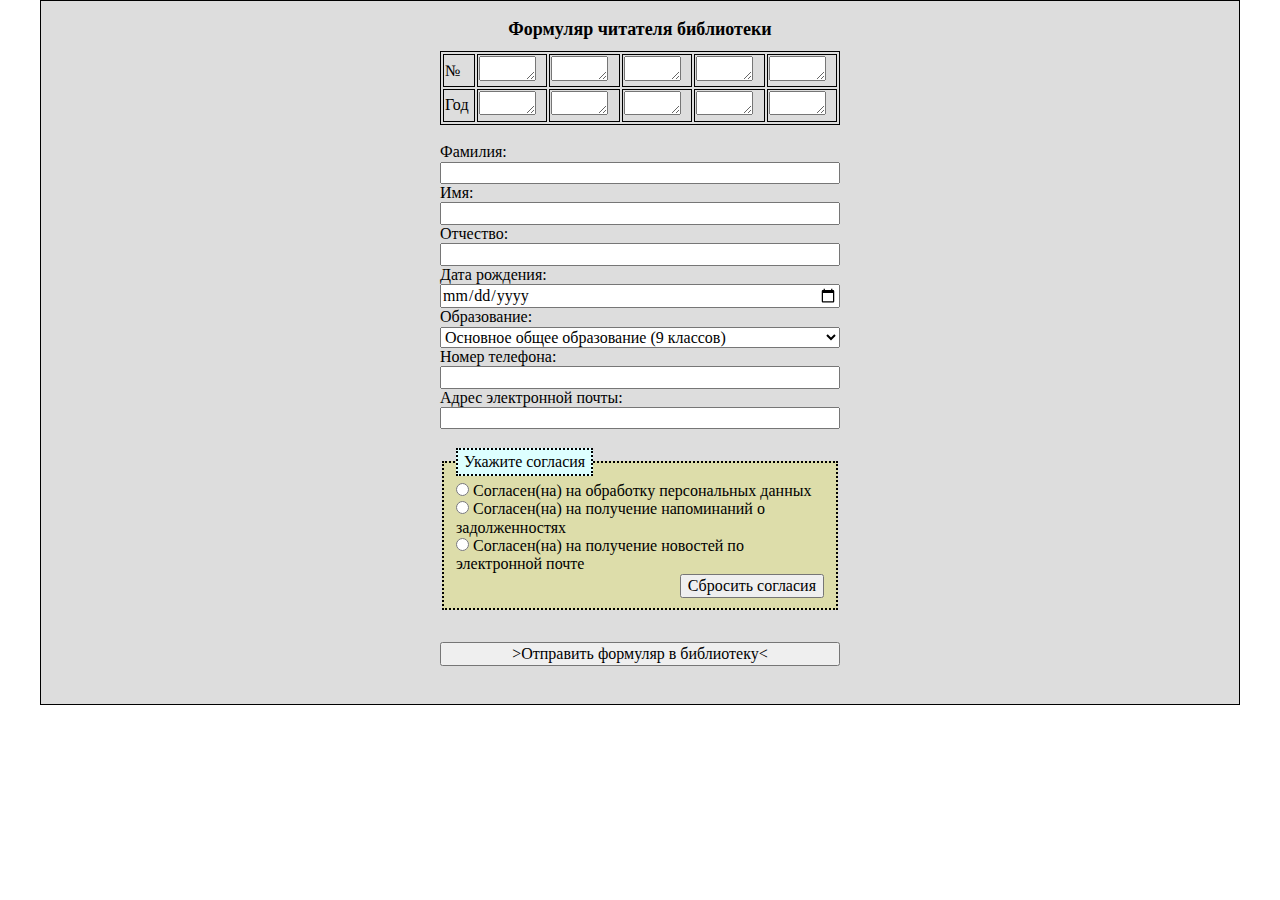
<file: Лабораторная 3/index.html>
<!DOCTYPE html>
<html lang="en">
<head>
    <meta charset="UTF-8">
    <title>Формуляр читателя в библиотеке</title>
    <link rel="stylesheet" href="normalize.css" />
    <link rel="stylesheet" href="styles.css" />
    
</head>
<body>
<div class="container tablet">
    <h1>Формуляр читателя библиотеки</h1>
    <div class="tablet">
        <table>
            <tbody>
                <tr>
                    <td>№</td>
                    <td><textarea id="book_number" name="book_number" rows="1" cols="4"></textarea></td>
                    <td><textarea id="book_number" name="book_number" rows="1" cols="4"></textarea></td>
                    <td><textarea id="book_number" name="book_number" rows="1" cols="4"></textarea></td>
                    <td><textarea id="book_number" name="book_number" rows="1" cols="4"></textarea></td>
                    <td><textarea id="book_number" name="book_number" rows="1" cols="4"></textarea></td>
                </tr>
                <tr>
                    <td>Год</td>
                    <td><textarea id="book_number" name="book_number" rows="1" cols="4"></textarea></td>
                    <td><textarea id="book_number" name="book_number" rows="1" cols="4"></textarea></td>
                    <td><textarea id="book_number" name="book_number" rows="1" cols="4"></textarea></td>
                    <td><textarea id="book_number" name="book_number" rows="1" cols="4"></textarea></td>
                    <td><textarea id="book_number" name="book_number" rows="1" cols="4"></textarea></td>
                </tr>
            </tbody>
        </table>
    </div>
    <br>
        <div class="tablet">
            <form>
                <label for='username'>Фамилия:</label><br>
                <input type='text' id='surname' name='surname' placeholder="Ваша фамилия" class="surname"/><br>
                <label for='name'>Имя:</label><br>
                <input type='text' id='name' name='name' placeholder="Ваше имя" class="name"/><br>
                <label for='patronymic'>Отчество:</label><br>
                <input type='text' id='patronymic' name='patronymic' placeholder="Ваше отчество" class="patronymic"/><br>
            </form>
        </div>
    <div>
        Дата рождения:<br><input type="date" id="birth_date" class="birth_date"> 
    </div>
    <div>
        Образование:<br><select name="select" id="select" class="education">
            <option value="value" selected>Основное общее образование (9 классов)</option>
            <option value="value2">Среднее общее образование (11 классов)</option>
            <option value="value3">Среднее профессиональное образование</option>
            <option value="value3">Высшее профессиональное образование</option>
          </select>
    </div>
    <div>
        <label for='tel'>Номер телефона:</label><br>
                <input type='tel' id='tel' name='tel' placeholder="Ваш номер телефона +7 (___) ___-__-__" class="tel"/><br>
    </div>
    <div>
        <label for='email'>Адрес электронной почты:</label><br>
                <input type='email' id='email' name='email' placeholder="Адрес вашей электронной почты" class="email"/><br>
    </div>
    <br>
        <div><form>
            <fieldset>
                <legend>Укажите согласия</legend>
                    <input type="radio" value="pers_data">
                    Согласен(на) на обработку персональных данных<br>
                    <input type="radio" value="debt">
                    Согласен(на) на получение напоминаний o задолженностях<br>
                    <input type="radio" value="news">
                    Согласен(на) на получение новостей по электронной почте<br>
                    <input type="reset" value="Сбросить согласия" class="reset_button">
            </fieldset></form>
        </div>
    
        <p>
        <div class="desktop tablet">
            <form action='/send' method='POST'>
                <button class="send_button" type="submit" action="/send" name="s_button">>Отправить формуляр в библиотеку<</button>
            </form>
        </div>
        </p>
</div>
</body>
</html>
</file>
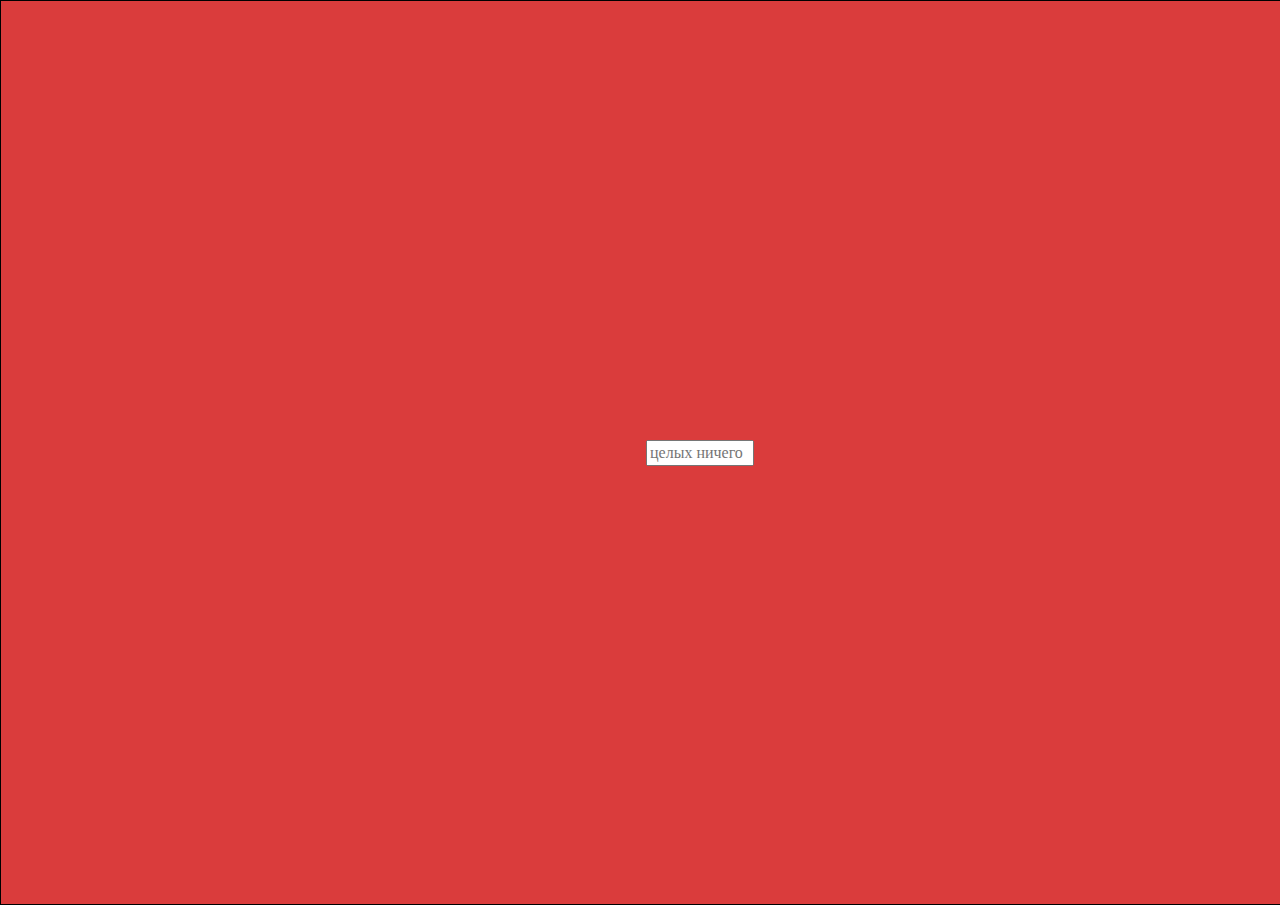
<file: Лабораторная 5/index.html>
<!DOCTYPE html>
<html lang="en">
<head>
    <meta charset="UTF-8">
    <meta name="viewport" content="width=device-width, initial-scale=1.0">
    <link rel="stylesheet" href="normalize.css"/>
    <link rel="stylesheet" href="styles.css"/>
    
    <title>Задания JavaScript</title>
</head>
<body>
    <script src="script.js">

    </script>
    <div class="container">
    
    <form name="task_first">
        <input type='text' id='task1' name='task1' class="task1" placeholder="целых ничего"/>
    </form>
    </div>
</body>
</html>
</file>
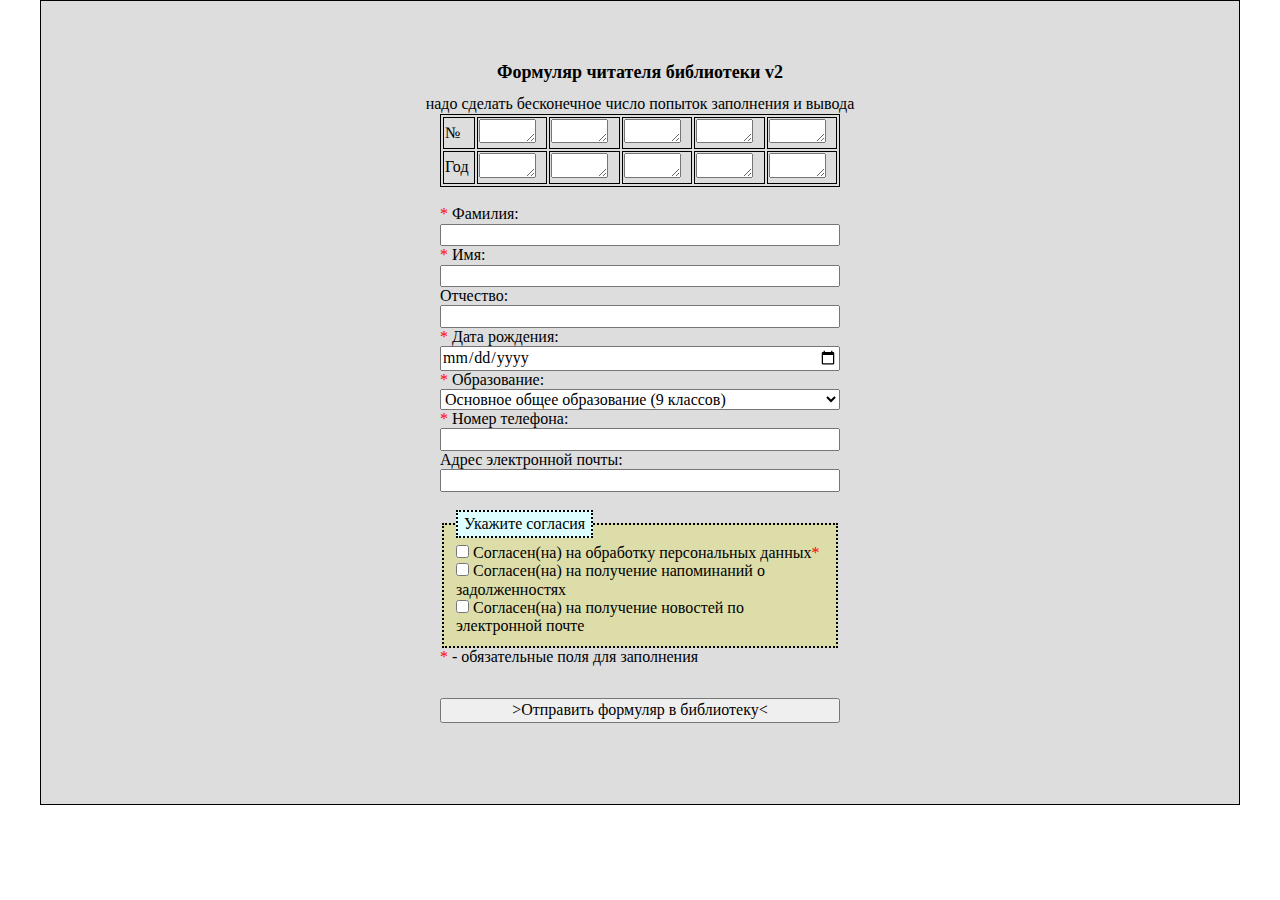
<file: Лабораторная 6/index.html>
<!DOCTYPE html>
<html lang="en">
<head>
    <meta charset="UTF-8">
    <title>Формуляр читателя в библиотеке v2</title>
    <link rel="stylesheet" href="normalize.css" />
    <link rel="stylesheet" href="styles.css" />
    
</head>
<body>
    <script src="script.js"></script><form class="for_form" id="for_form">
<div class="container tablet">
    <h1>Формуляр читателя библиотеки v2</h1>
    надо сделать бесконечное число попыток заполнения и вывода
    <div class="tablet">
        <table>
            <tbody>
                <tr>
                    <td>№</td>
                    <td><textarea id="book_number1" name="book_number1" rows="1" cols="4"></textarea></td>
                    <td><textarea id="book_number2" name="book_number2" rows="1" cols="4"></textarea></td>
                    <td><textarea id="book_number3" name="book_number3" rows="1" cols="4"></textarea></td>
                    <td><textarea id="book_number4" name="book_number4" rows="1" cols="4"></textarea></td>
                    <td><textarea id="book_number5" name="book_number5" rows="1" cols="4"></textarea></td>
                </tr>
                <tr>
                    <td>Год</td>
                    <td><textarea id="lend_year1" name="lend_year1" rows="1" cols="4"></textarea></td>
                    <td><textarea id="lend_year2" name="lend_year2" rows="1" cols="4"></textarea></td>
                    <td><textarea id="lend_year3" name="lend_year3" rows="1" cols="4"></textarea></td>
                    <td><textarea id="lend_year4" name="lend_year4" rows="1" cols="4"></textarea></td>
                    <td><textarea id="lend_year5" name="lend_year5" rows="1" cols="4"></textarea></td>
                </tr>
            </tbody>
        </table>
    </div>
    <br>
        <div>
                <label for='surname'><span class="red_form">*</span> Фамилия:</label><br>
                <input type='text' id='surname' name='surname' placeholder="* Ваша фамилия" class="surname" /><br>
                <label for='name'><span class="red_form">*</span> Имя:</label><br>
                <input type='text' id='name' name='name' placeholder="* Ваше имя" class="name" /><br>
                <label for='patronymic'>Отчество:</label><br>
                <input type='text' id='patronymic' name='patronymic' placeholder="Ваше отчество" class="patronymic"/><br>
        </div>
    <div>
        <span class="red_form">*</span> Дата рождения:<br><input type="date" id="birth_date" class="birth_date" >
    </div>
    <div>
        <span class="red_form">*</span> Образование:<br><select name="select" id="select" class="education">
            <option value="Основное общее образование (9 классов)" selected>Основное общее образование (9 классов)</option>
            <option value="Среднее общее образование (11 классов)">Среднее общее образование (11 классов)</option>
            <option value="Среднее профессиональное образование">Среднее профессиональное образование</option>
            <option value="Высшее профессиональное образование">Высшее профессиональное образование</option>
          </select>
    </div>
    <div>
        <label for='tel'><span class="red_form">*</span> Номер телефона:</label><br>
                <input type='tel' id='tel' name='tel' placeholder="* Ваш номер телефона +7(___)___-__-__" class="tel" required  
                pattern="^(?:\+)?\d(?:[ (]+)?\d{3}(?:[ )]+)?\d{3}(?:[- ]+)?\d{2}(?:[- ]+)?\d{2}$"/><br>
    </div>
    <div>
        <label for='email'>Адрес электронной почты:</label><br>
                <input type='email' id='email' name='email' placeholder="Адрес вашей электронной почты" class="email" pattern="/^[\w]{1}[\w-\.]*@[\w-]+\.[a-z]{2,4}$/i" /><br>
    </div>
    
    <br>
        <div>
            
            <fieldset>
                <legend>Укажите согласия</legend>
                    <input type="checkbox" value="Согласен(на) на обработку персональных данных" id="pers_data" required>
                    Согласен(на) на обработку персональных данных<span class="red_form">*</span><br>
                    <input type="checkbox" value="Согласен(на) на получение напоминаний o задолженностях" id="debt">
                    Согласен(на) на получение напоминаний o задолженностях<br>
                    <input type="checkbox" value="Согласен(на) на получение новостей по электронной почте" id="news">
                    Согласен(на) на получение новостей по электронной почте<br>
            </fieldset>
            <span class="red_form">*</span> - обязательные поля для заполнения 
        </div>
        <p>  
            <div class="tablet">
                
                <button class="send_button" type="submit" name="s_button" method="post" >>Отправить формуляр в библиотеку<</button>
                
            </div>
            </p>

    </form>

</div>
<div id="output_here">
    <output>

    </output>
</div>
</body>
</html>
</file>
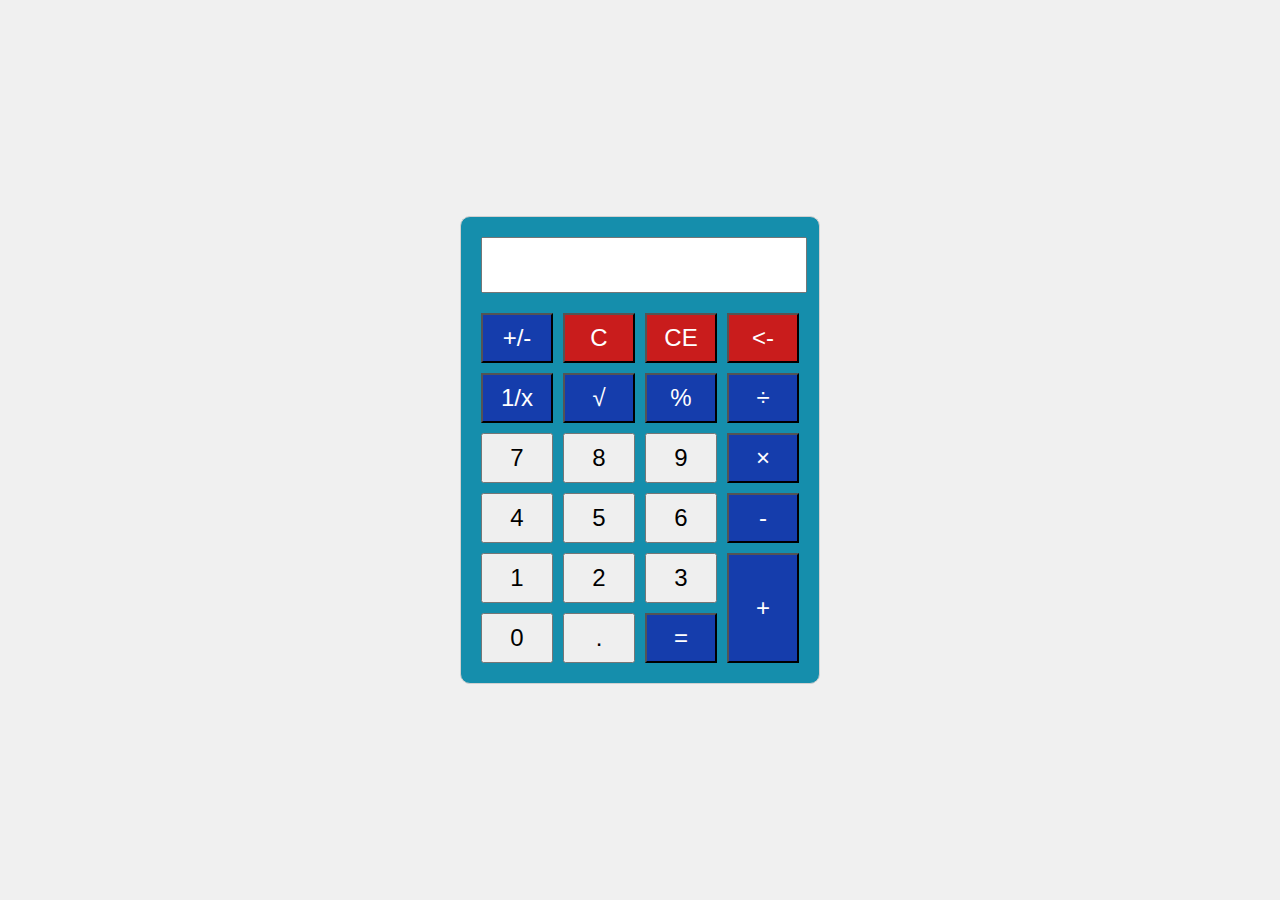
<file: Лабораторная 7/index.html>
<!DOCTYPE html>
<html lang="en">
<head>
        <meta charset="UTF-8">
        <title>Citizen LC-110N Calculator</title>
        <link rel="stylesheet" href="normalize.css" />
        <link rel="stylesheet" href="styles.css" />
        
</head>
<body>
       
        <div class="shell">
            
            <input type="text" class="display" id="disp" value="" /><br>
            <div class="buttons">
                <button class="operator" onclick="signchange()">+/-</button>
                <button class="redclear" onclick="ClearD_C()">C</button>
                <button class="redclear" onclick="ClearD_CE()">CE</button>
                <button class="redclear" onclick="bspace()"><-</button>

                <button class="operator" onclick="inverse_proposition()">1/x</button>
                <button class="operator" onclick="sqrt()">&#8730;</button>
                <button class="operator" onclick="percent()">%</button>
                <button onclick="op('divide')" class="operator">&#247;</button>

                <button onclick="ToDisp(7)">7</button>
                <button onclick="ToDisp(8)">8</button>
                <button onclick="ToDisp(9)">9</button>
                <button onclick="op('multiply')" class="operator">&#215;</button>

                <button onclick="ToDisp(4)">4</button>
                <button onclick="ToDisp(5)">5</button>
                <button onclick="ToDisp(6)">6</button>
                <button onclick="op('minus')" class="operator">-</button>

                <button onclick="ToDisp(1)">1</button>
                <button onclick="ToDisp(2)">2</button>
                <button onclick="ToDisp(3)">3</button>
                <button onclick="op('plus')" class="plus operator">+</button>

                <button onclick="ToDisp(0)">0</button>
                <button onclick="ToDisp('.')" class="decimal">.</button>
                <button class="operator" onclick="equals(operation)">=</button>
            </div>
        </div>


        <script src="script.js"></script>
<body>
    
</body>
</html>
</file>
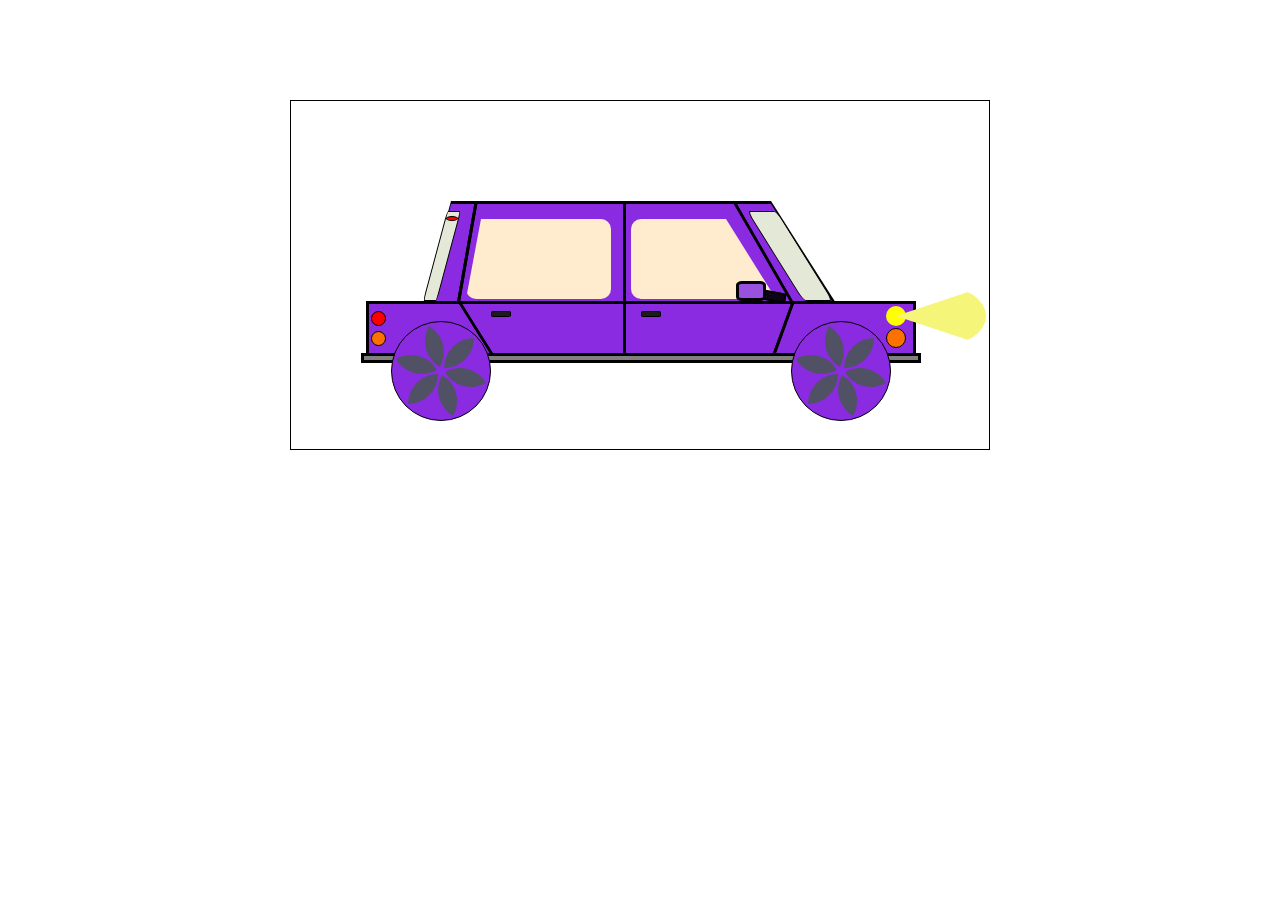
<file: Лабораторная 4/Задание 1/index.html>
<!DOCTYPE html>
<html lang="ru">
<head>
    <meta charset="UTF-8">
    <meta name="viewport" content="width=device-width, initial-scale=1.0">
    <link rel="stylesheet" href="normalize.css"/>
    <link rel="stylesheet" href="styles.css"/>
    <title>Рисунок: автомобиль</title>
</head>
<body>
    <div class="shell">
        <div class="car">
            <div class="trapeze1"></div>
            <div class="trapeze4"></div>
            <div class="rectangle1"></div>
            <div class="rectangle4"></div>
            <div class="rectangle5"></div>
            <div class="rectangle3"></div>
            <div class="rectangle6"></div>
            <div class="rectangle7"></div>
            <div class="rectangle2"></div>
            <div class="trapeze2"></div>
            <div class="trapeze3"></div>
            <div class="parallelogram"></div>
            <div class="rectangle11"></div>
            <div class="rectangle10"></div>
            <div class="round1"></div>
            <div class="round2"></div>
            <div class="parallelogram2"></div>
            <div class="rectangle8"></div>
            <div class="rectangle9"></div>
            <div class="round3"></div>
            <div class="round4"></div>
            <div class="round5"></div>
            <div class="round6"></div>
            <div class="round7"></div>
            <div class="segment"></div>
            <div class="disk1"></div>
            <div class="disk2"></div>
    </div>
</body>
</html>
</file>
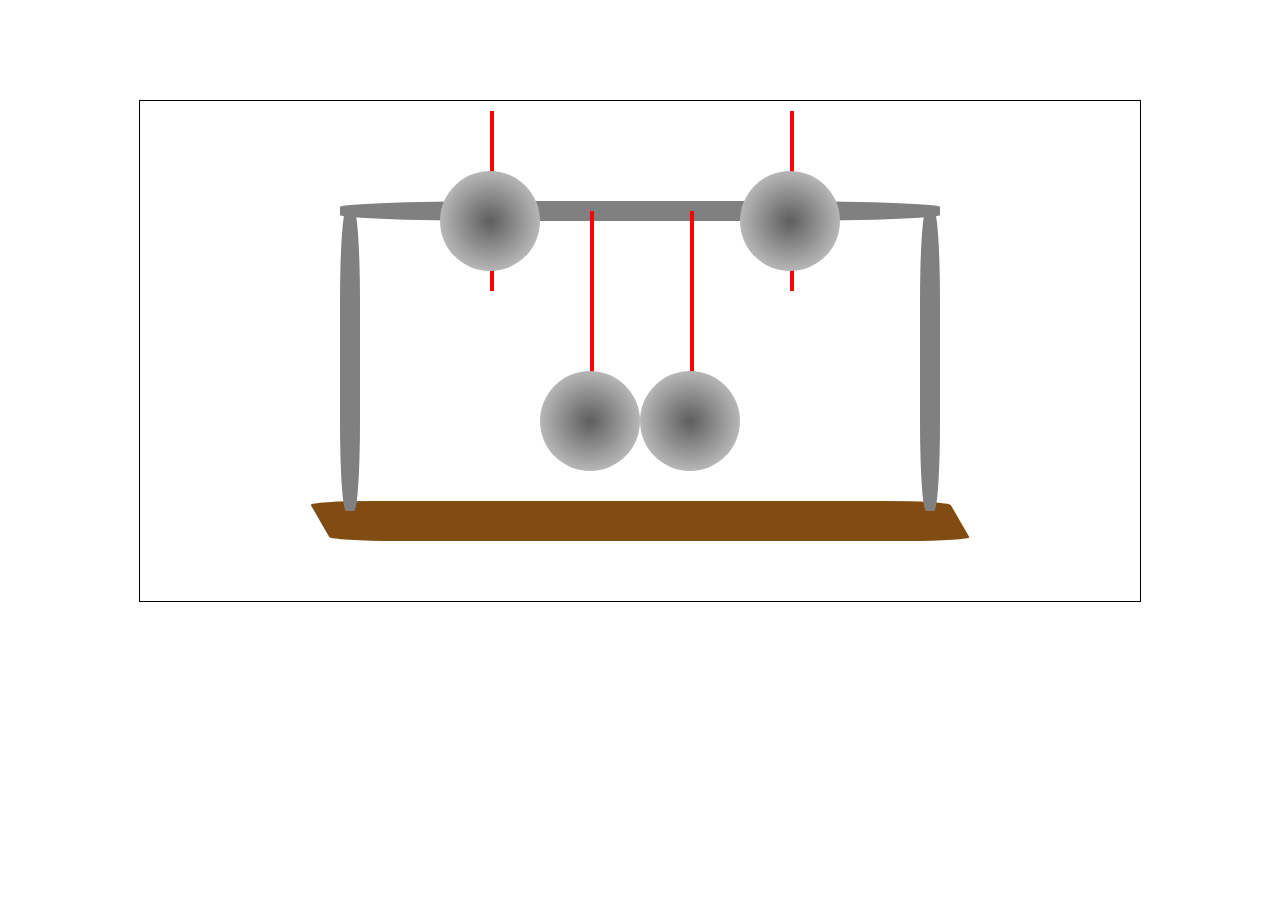
<file: Лабораторная 4/Задание 2/index.html>
<!DOCTYPE html>
<html lang="en">
<head>
    <meta charset="UTF-8">
    <meta name="viewport" content="width=device-width, initial-scale=1.0">
    <link rel="stylesheet" href="normalize.css"/>
    <link rel="stylesheet" href="styles.css"/>
    <title>Document</title>
</head>
<body>
    <div class="shell">
        <div class="gifka">
            <div class="rectangle_horiz_up"></div>
            <div class="rectangle_horiz_down"></div>
            <div class="rectangle_vert_left"></div>
            <div class="rectangle_vert_right"></div>
            
            <div class="rope1"></div>
            <div class="rope2"></div>
            <div class="rope3"></div>
            <div class="rope4"></div>
            <div class="steel_ball1"></div>
            <div class="steel_ball2"></div>
            <div class="steel_ball3"></div>
            <div class="steel_ball4"></div>




        </div>
    </div>
</body>
</html>
</file>
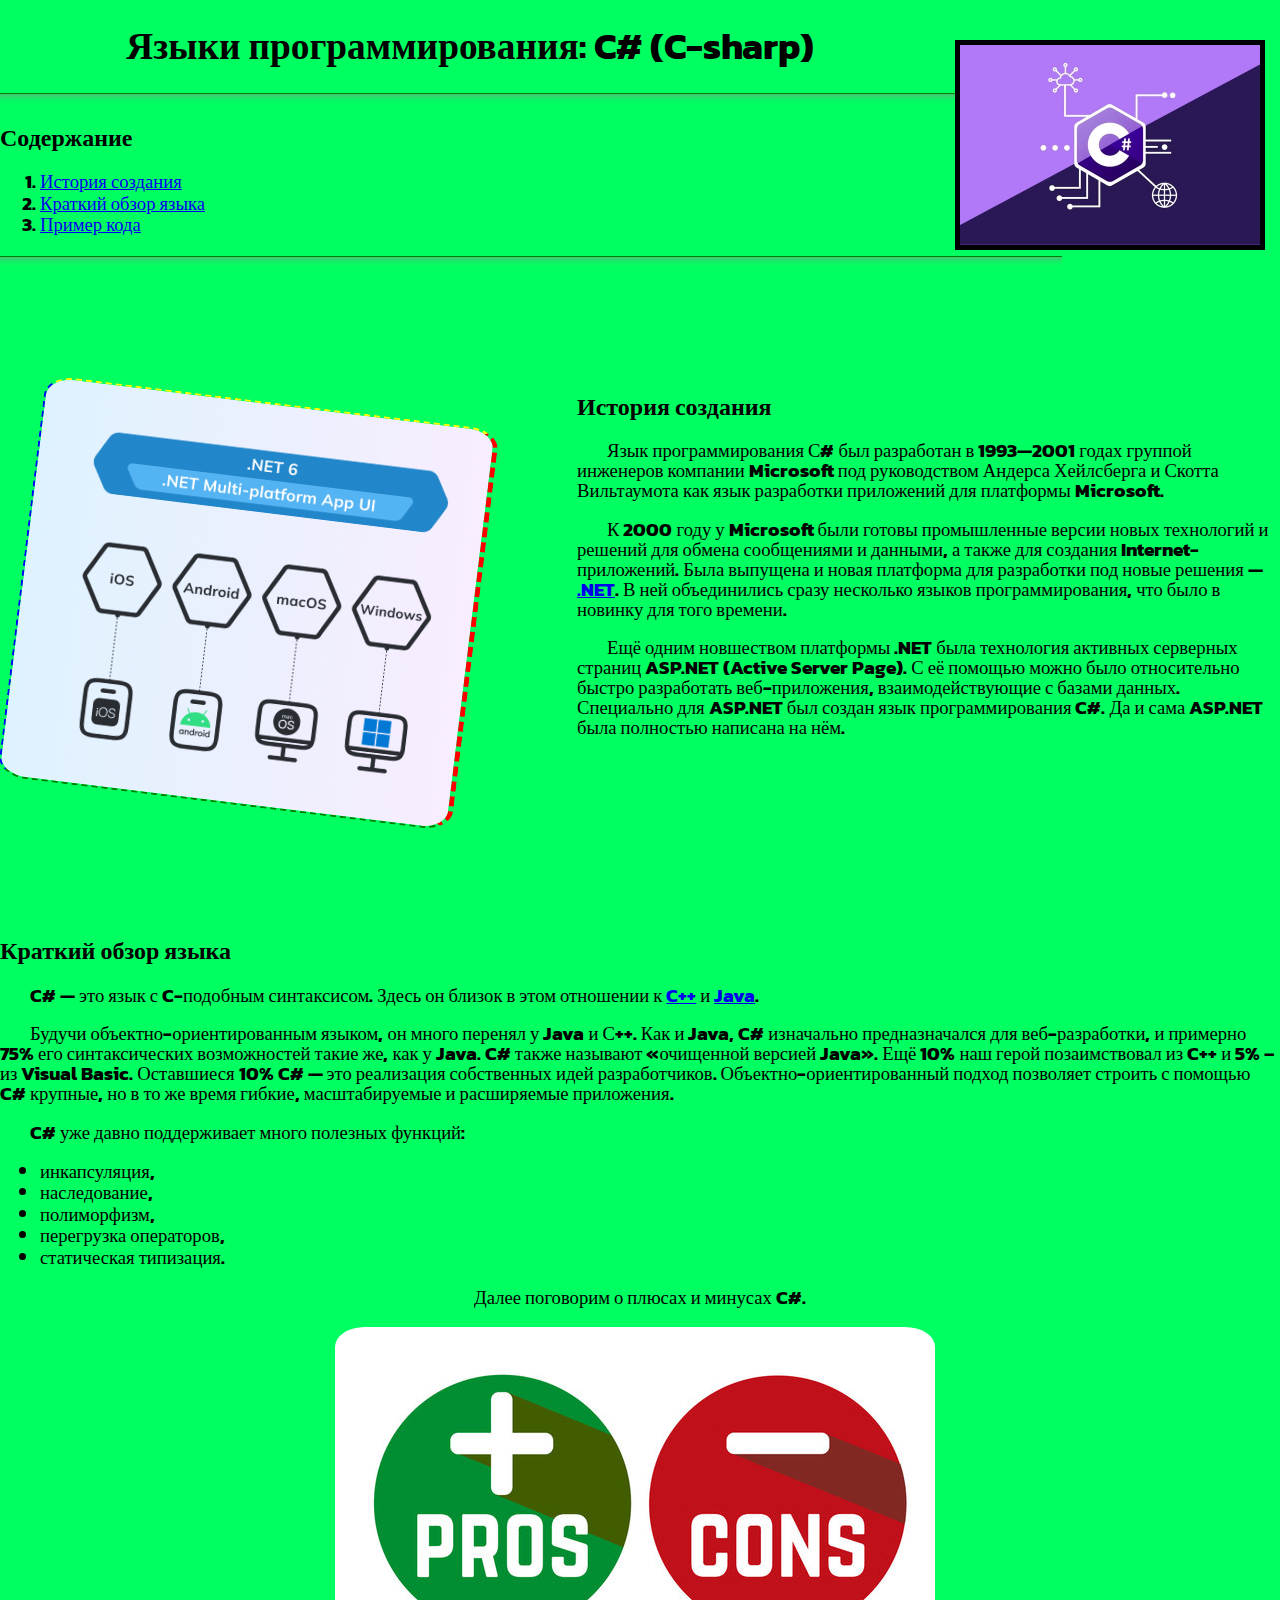
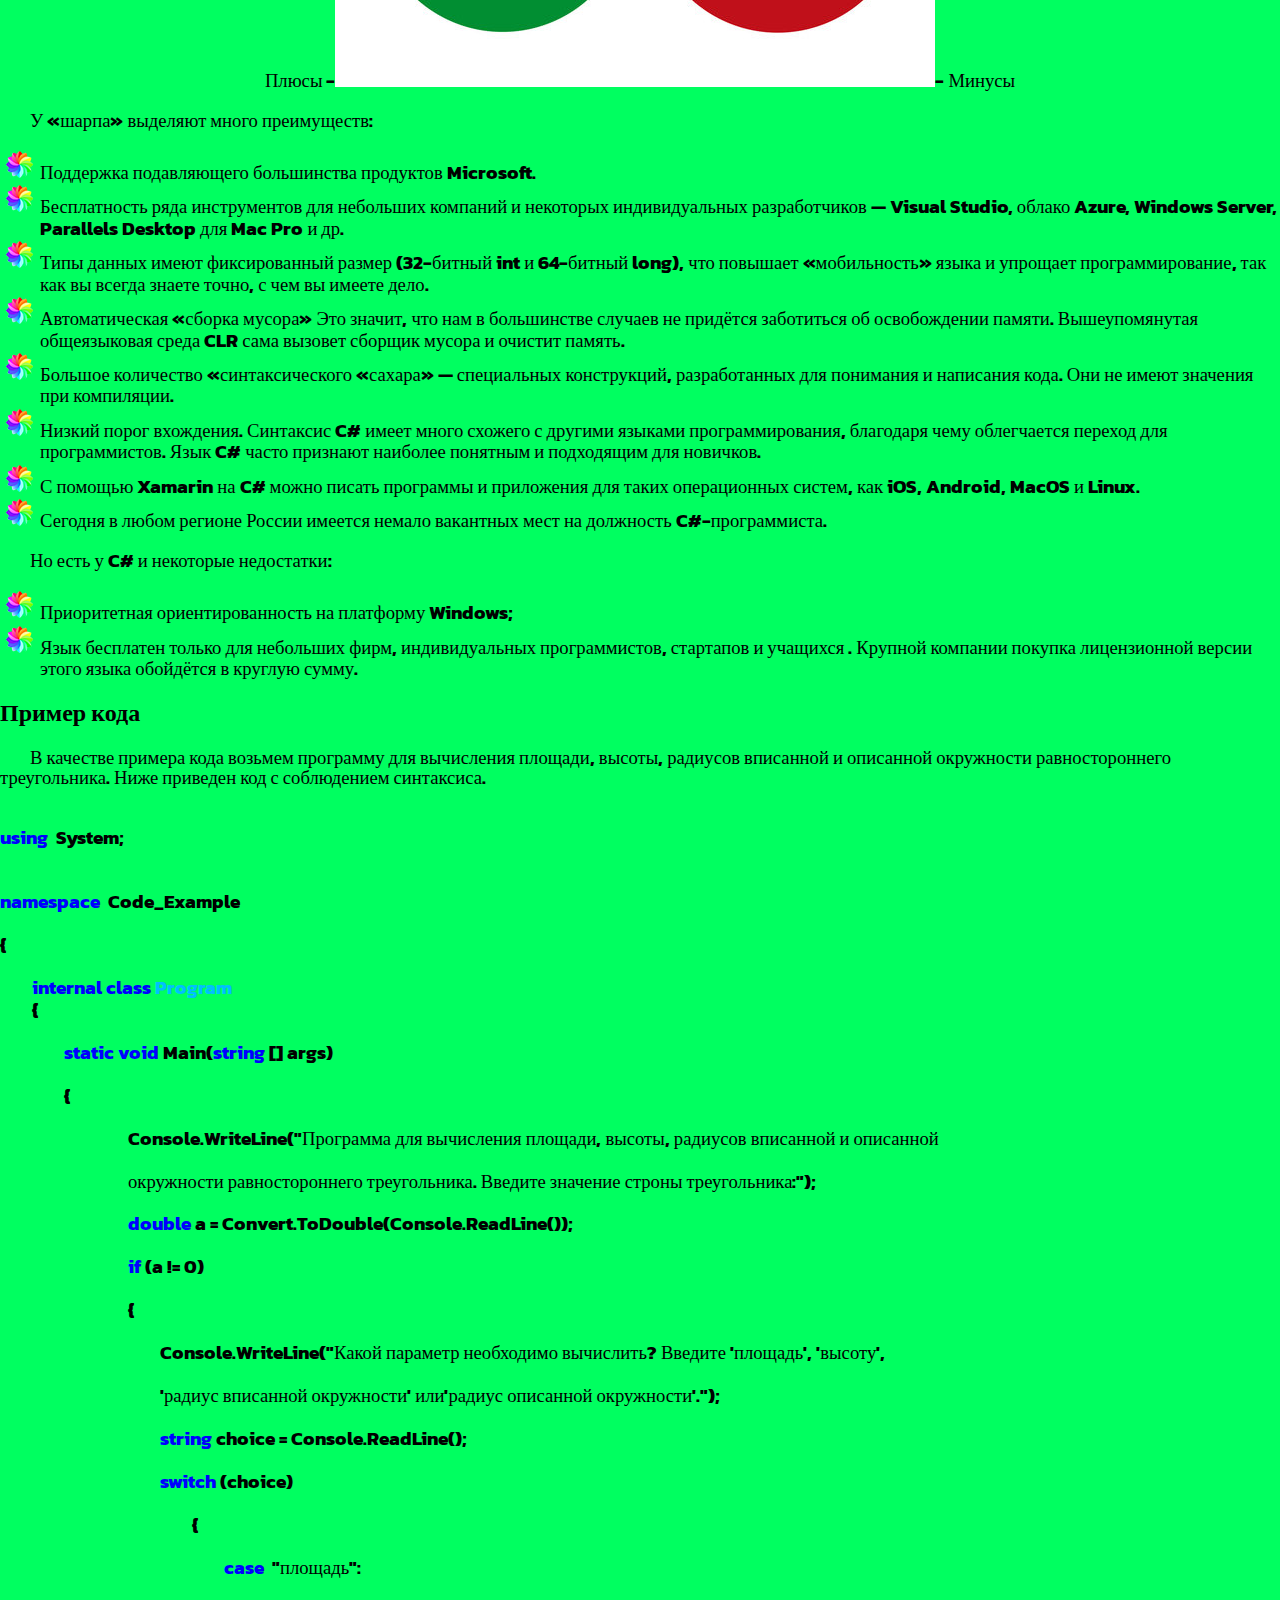
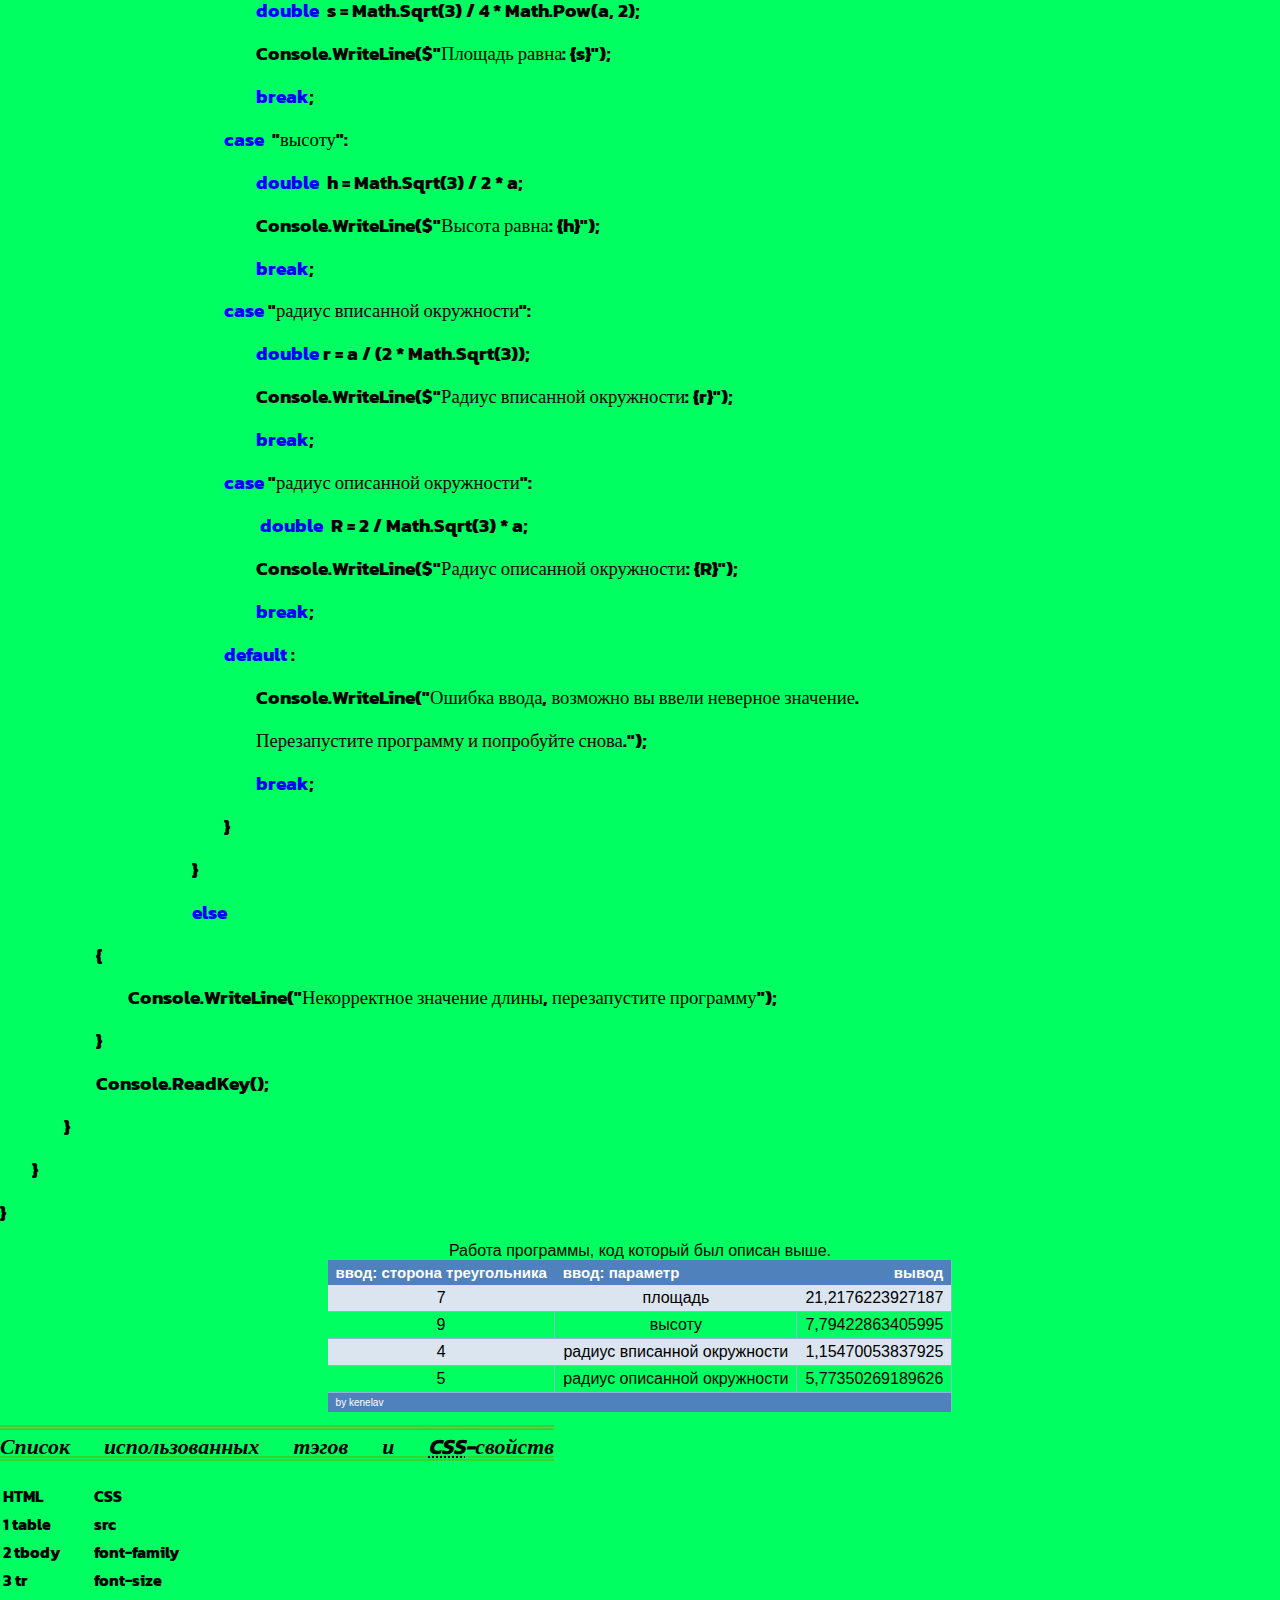
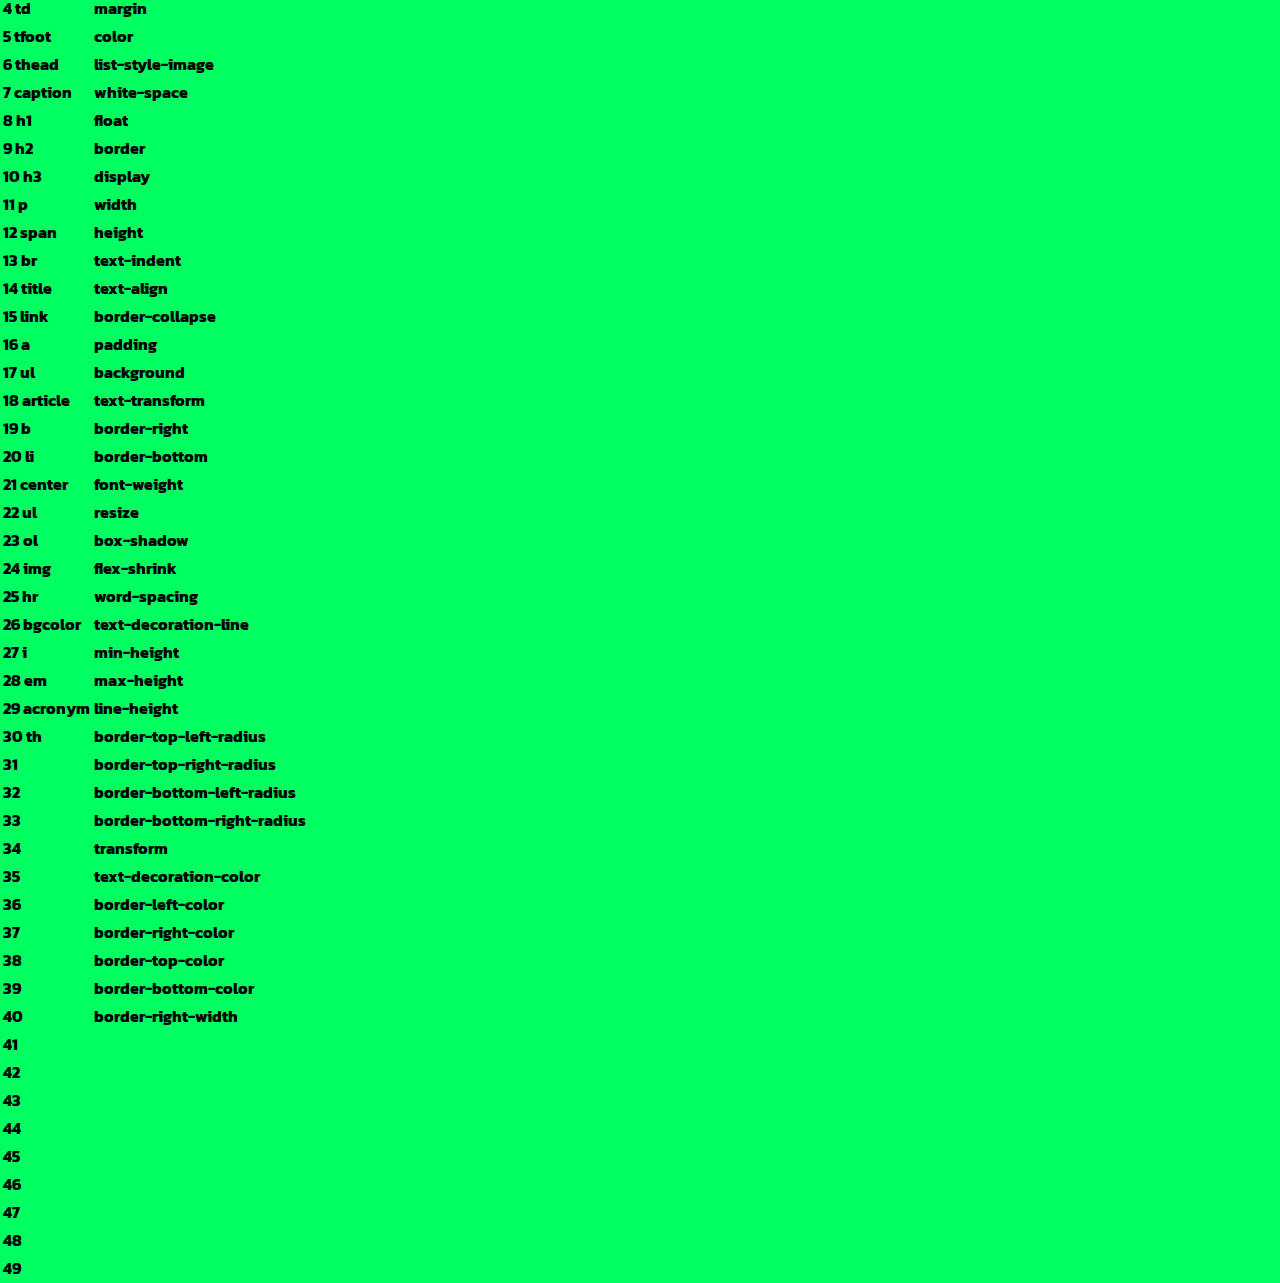
<file: Лабораторная 1/сайт.html>
<html>
<head>
	<title>Язык C#</title>
	<link rel="stylesheet" href="main.css" />
	<link rel="stylesheet" href="normalize.css" />
</head>
<body bgcolor="00ff60">
	<IMG class="right" src="original.jpg" alt="C#"><center><h1>Языки программирования: C# (C-sharp)</h1></center>
	<p class="tab"><hr class="fade">
		<h2>Содержание</h2>
	<p class="tab">
		<ol>
			<li><a href="#part1">История создания</a></li>
			<li><a href="#part2">Краткий обзор языка</a></li>
			<li><a href="#part3">Пример кода</a></li>
		</ol>
	<p><hr class="fade"><br><br><br><br>
	<p><IMG class="left" src="Pic-2-2.png" alt=".NET 6 as Multi-platform App UI"><p class="align1"><article id="part1"><h2>История создания</h2></article></p>
	<p class="tab">
		Язык программирования С# был разработан в 1993—2001 годах группой инженеров компании Microsoft под руководством Андерса Хейлсберга и Скотта Вильтаумота как язык разработки приложений для платформы Microsoft.
	<p class="tab">К 2000 году у Microsoft были готовы промышленные версии новых технологий и решений для обмена сообщениями и данными, а также для создания Internet-приложений. Была выпущена и новая платформа для разработки под новые решения — <a href="https://ru.wikipedia.org/wiki/.NET">.NET</a>. В ней объединились сразу несколько языков программирования, что было в новинку для того времени.
	<p class="tab">
		Ещё одним новшеством платформы .NET была технология активных серверных страниц ASP.NET (Active Server Page). С её помощью можно было относительно быстро разработать веб-приложения, взаимодействующие с базами данных. Специально для ASP.NET был создан язык программирования C#. Да и сама ASP.NET была полностью написана на нём. <br><br><br><br><br><br><br><br><br><br>
		<article id="part2"><h2><b>Краткий обзор языка</b></h2></article>

	<p class="tab">C# — это язык с C-подобным синтаксисом. Здесь он близок в этом отношении к <a href="https://ru.wikipedia.org/wiki/C%2B%2B">C++</a> и <a href="https://ru.wikipedia.org/wiki/Java">Java</a>.
	<p class="tab">Будучи объектно-ориентированным языком, он много перенял у Java и С++. Как и Java, C# изначально предназначался для веб-разработки, и примерно 75% его синтаксических возможностей такие же, как у  Java. C# также называют «очищенной версией Java». Ещё 10% наш герой позаимствовал из C++ и 5% – из Visual Basic. Оставшиеся 10% C# — это реализация собственных идей разработчиков. Объектно-ориентированный подход позволяет строить с помощью C# крупные, но в то же время гибкие, масштабируемые и расширяемые приложения.
	<p class="tab">C# уже давно поддерживает много полезных функций:<ul><li>инкапсуляция, </li><li>наследование,<li>полиморфизм,</li> <li>перегрузка операторов,</li><li>статическая типизация.</li></ul>
	<p align="center"> Далее поговорим о плюсах и минусах C#.
	<p class="align1">				Плюсы -<span align="center"><img class="cente" src="procon.jpg" alt="Pros and Cons"></span><span align="right">- Минусы</span>
	</p>
	<p class="tab">
		У «шарпа» выделяют много преимуществ:
	<p><ul class="icon_img"><li>Поддержка подавляющего большинства продуктов Microsoft. </li><li>Бесплатность ряда инструментов для небольших компаний и некоторых индивидуальных разработчиков — Visual Studio, облако Azure, Windows Server, Parallels Desktop для Mac Pro и др. </li><li>Типы данных имеют фиксированный размер (32-битный int и 64-битный long), что повышает «мобильность» языка и упрощает программирование, так как вы всегда знаете точно, с чем вы имеете дело. </li><li>Автоматическая «сборка мусора»  Это значит, что нам в большинстве случаев не придётся заботиться об освобождении памяти. Вышеупомянутая общеязыковая среда CLR сама вызовет сборщик мусора и очистит память. </li><li>Большое количество «синтаксического «сахара» — специальных конструкций, разработанных для понимания и написания кода. Они не имеют значения при компиляции. </li><li>Низкий порог вхождения. Синтаксис C# имеет много схожего с другими языками программирования, благодаря чему облегчается переход для программистов. Язык C# часто признают наиболее понятным и подходящим для новичков. </li><li>С помощью Xamarin на C# можно писать программы и приложения для таких операционных систем, как iOS, Android, MacOS и Linux. </li><li>Сегодня в любом регионе России имеется немало вакантных мест на должность C#-программиста.</li></ul><p class="tab">Но есть у C# и некоторые недостатки:<p><ul class="icon_img"><li>Приоритетная ориентированность на платформу Windows; </li><li>Язык бесплатен только для небольших фирм, индивидуальных программистов, стартапов и учащихся . Крупной компании покупка лицензионной версии этого языка обойдётся в круглую сумму. </li></ul>
	<p><article id="part3"><h2><b>Пример кода</b></h2></article>
	<p class="tab">В качестве примера кода возьмем программу для вычисления площади, высоты, радиусов вписанной и описанной окружности равностороннего треугольника. Ниже приведен код с соблюдением синтаксиса.
	<p class="tab1">
<span class="IDE-clr-blue">using </span> System;
<br >
<span class="IDE-clr-blue">namespace </span> Code_Example<br>
{

	<span class="IDE-clr-blue">internal class </span><span class="IDE-clr-lblue">Program</span><br>	{<br>
		<span class="IDE-clr-blue">static void </span>Main(<span class="IDE-clr-blue">string </span>[] args) <br>
		{<br>
				Console.WriteLine("Программа для вычисления площади, высоты, радиусов вписанной и описанной<br>
				окружности равностороннего треугольника. Введите значение строны треугольника:");<br>
				<span class="IDE-clr-blue">double </span>a = Convert.ToDouble(Console.ReadLine());<br>
				<span class="IDE-clr-blue">if </span>(a != 0)<br>
				{<br>
					Console.WriteLine("Какой параметр необходимо вычислить? Введите 'площадь', 'высоту',<br>
					'радиус вписанной окружности' или'радиус описанной окружности'.");<br>
					<span class="IDE-clr-blue">string </span>choice = Console.ReadLine();<br>
					<span class="IDE-clr-blue">switch </span>(choice)<br>
						{<br>
							<span class="IDE-clr-blue">case </span> "площадь":<br>
								<span class="IDE-clr-blue">double </span> s = Math.Sqrt(3) / 4 * Math.Pow(a, 2);<br>
								Console.WriteLine($"Площадь равна: {s}");<br>
								<span class="IDE-clr-blue">break</span>;<br>
							<span class="IDE-clr-blue">case </span> "высоту":<br>
								<span class="IDE-clr-blue">double </span> h = Math.Sqrt(3) / 2 * a;<br>
								Console.WriteLine($"Высота равна: {h}");<br>
								<span class="IDE-clr-blue">break</span>;<br>
							<span class="IDE-clr-blue">case</span> "радиус вписанной окружности":<br>
								<span class="IDE-clr-blue">double</span> r = a / (2 * Math.Sqrt(3));<br>
								Console.WriteLine($"Радиус вписанной окружности: {r}");<br>
								<span class="IDE-clr-blue">break</span>;<br>
							<span class="IDE-clr-blue">case</span> "радиус описанной окружности":<br>
								<span class="IDE-clr-blue"> double </span> R = 2 / Math.Sqrt(3) * a;<br>
								Console.WriteLine($"Радиус описанной окружности: {R}");<br>
								<span class="IDE-clr-blue">break</span>;<br>
							<span class="IDE-clr-blue">default </span>:<br>
								Console.WriteLine("Ошибка ввода, возможно вы ввели неверное значение.<br>
								Перезапустите программу и попробуйте снова.");<br>
								<span class="IDE-clr-blue">break</span>;<br>
							}<br>
						}<br>
						<span class="IDE-clr-blue">else </span><br>
			{<br>
				Console.WriteLine("Некорректное значение длины, перезапустите программу");<br>
			}<br>
			Console.ReadKey();<br>
		}<br>
	}<br>
}
</p>
	<p>
		<table class="t1" summary="Работа программы, код который был описан выше.">
			<caption>Работа программы, код который был описан выше.</caption>
			<thead>
				<tr>
					<th>Ввод: сторона треугольника</th>
					<th>Ввод: параметр</th>
					<th>Вывод</th>
				</tr>
			</thead>
			<tfoot>
				<tr>
					<th colspan="3">by kenelav</th>
				</tr>
			</tfoot>
			<tbody>
				<tr><td align="center">7</td><td align="center">площадь</td><td align="center">21,2176223927187</td></tr>
				<tr><td align="center">9</td><td align="center">высоту</td><td align="center">7,79422863405995</td></tr>
				<tr><td align="center">4</td><td align="center">радиус вписанной окружности</td><td align="center">1,15470053837925</td></tr>
				<tr><td align="center">5</td><td align="center">радиус описанной окружности</td><td align="center">5,77350269189626</td></tr>
			</tbody>
		</table>

		<h3><i><em>Список использованных тэгов и <acronym title="Cascading Style Sheets">CSS</acronym>-свойств</em></i></h3>

		<table>
			<tbody>
				<tr><td>HTML</td><td>CSS</td></tr>
				<tr><td>1 table </td><td>src</td></tr>
				<tr><td>2 tbody</td><td>font-family</td></tr>
				<tr><td>3 tr</td><td>font-size</td></tr>
				<tr><td>4 td</td><td>margin</td></tr>
				<tr><td>5 tfoot</td><td>color</td></tr>
				<tr><td>6 thead</td><td>list-style-image</td></tr>
				<tr><td>7 caption</td><td>white-space</td></tr>
				<tr><td>8 h1</td><td>float</td></tr>
				<tr><td>9 h2</td><td>border</td></tr>
				<tr><td>10 h3</td><td>display</td></tr>
				<tr><td>11 p</td><td>width</td></tr>
				<tr><td>12 span</td><td>height</td></tr>
				<tr><td>13 br<td>text-indent</td></tr>
				<tr><td>14 title</td><td>text-align</td></tr>
				<tr><td>15 link</td><td>border-collapse</td></tr>
				<tr><td>16 a</td><td>padding</td></tr>
				<tr><td>17 ul</td><td>background</td></tr>
				<tr><td>18 article</td><td>text-transform</td></tr>
				<tr><td>19 b</td><td>border-right</td></tr>
				<tr><td>20 li</td><td>border-bottom</td></tr>
				<tr><td>21 center</td><td>font-weight</td></tr>
				<tr><td>22 ul</td><td>resize</td></tr>
				<tr><td>23 ol</td><td>box-shadow</td></tr>
				<tr><td>24 img</td><td>flex-shrink</td></tr>
				<tr><td>25 hr</td><td>word-spacing</td></tr>
				<tr><td>26 bgcolor</td><td>text-decoration-line</td></tr>
				<tr><td>27 i</td><td>min-height</td></tr>
				<tr><td>28 em</td><td>max-height</td></tr>
				<tr><td>29 acronym</td><td>line-height</td></tr>
				<tr><td>30 th</td><td>border-top-left-radius</td></tr>
				<tr><td>31 </td><td>border-top-right-radius</td></tr>
				<tr><td>32 </td><td>border-bottom-left-radius</td></tr>
				<tr><td>33 </td><td>border-bottom-right-radius</td></tr>
				<tr><td>34 </td><td>transform</td></tr>
				<tr><td>35 </td><td>text-decoration-color</td></tr>
				<tr><td>36 </td><td>border-left-color</td></tr>
				<tr><td>37 </td><td>border-right-color</td></tr>
				<tr><td>38 </td><td>border-top-color</td></tr>
				<tr><td>39 </td><td>border-bottom-color</td></tr>
				<tr><td>40 </td><td>border-right-width</td></tr>
				<tr><td>41 </td><td></td></tr>
				<tr><td>42 </td><td></td></tr>
				<tr><td>43 </td><td></td></tr>
				<tr><td>44 </td><td></td></tr>
				<tr><td>45 </td><td></td></tr>
				<tr><td>46 </td><td></td></tr>
				<tr><td>47 </td><td></td></tr>
				<tr><td>48 </td><td></td></tr>
				<tr><td>49 </td><td></td></tr>
			</tbody>
		</table>

</body>
</html>
</file>
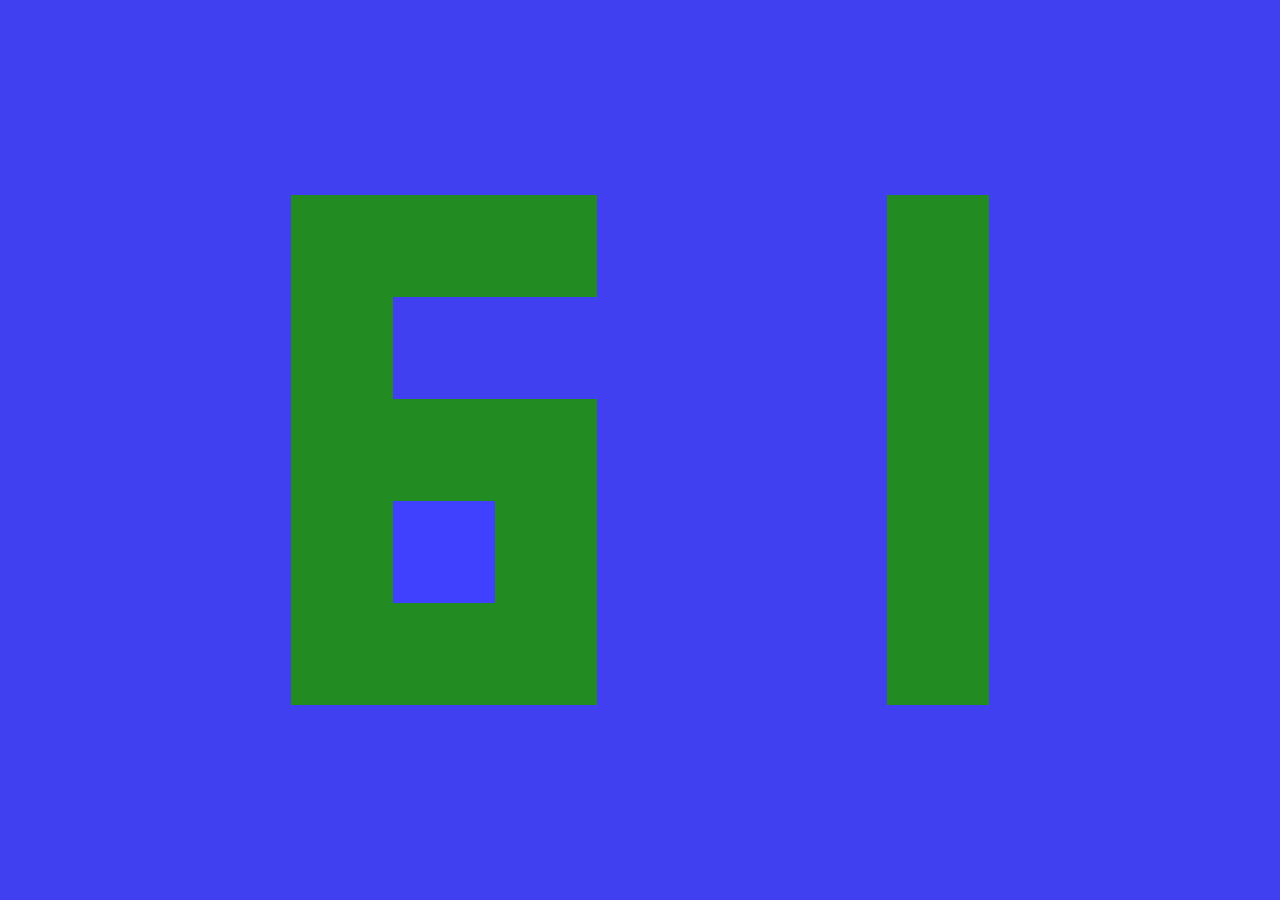
<file: Лабораторная 2/Задание 1/task1.html>
<html>
<head>
    <title>����� ������������� ������</title>
    <link rel="stylesheet" href="main.css" />
    <link rel="stylesheet" href="normalize.css" />
</head>
<body bgcolor="4040f">

<div class="shell">
        <div class="num1">
            <div>
                <div class="top1">
                    <div class="bs_bl"></div>
                    <div class="bs_bl"></div>
                    <div class="bs_bl"></div>
                </div>
                <div class="bs_bl"></div>
                <div class="top1">
                    <div class="bs_bl"></div>
                    <div class="bs_bl"></div>
                    <div class="bs_bl"></div>
                </div>
                <div class="top1">
                    <div class="bs_bl"></div>
                    <div class="bs_bl_1"></div>
                    <div class="bs_bl"></div>
                </div>
                <div class="top1">
                    <div class="bs_bl"></div>
                    <div class="bs_bl"></div>
                    <div class="bs_bl"></div>
                </div>
            </div>
        </div>
        <div class="num2">
            <div class="number_1">
                <div class="bs_bl"></div>
                <div class="bs_bl"></div>
                <div class="bs_bl"></div>
                <div class="bs_bl"></div>
                <div class="bs_bl"></div>
                <div class="bs_bl"></div>
            </div>
        </div>
    </div>
</body>
</html>
</file>
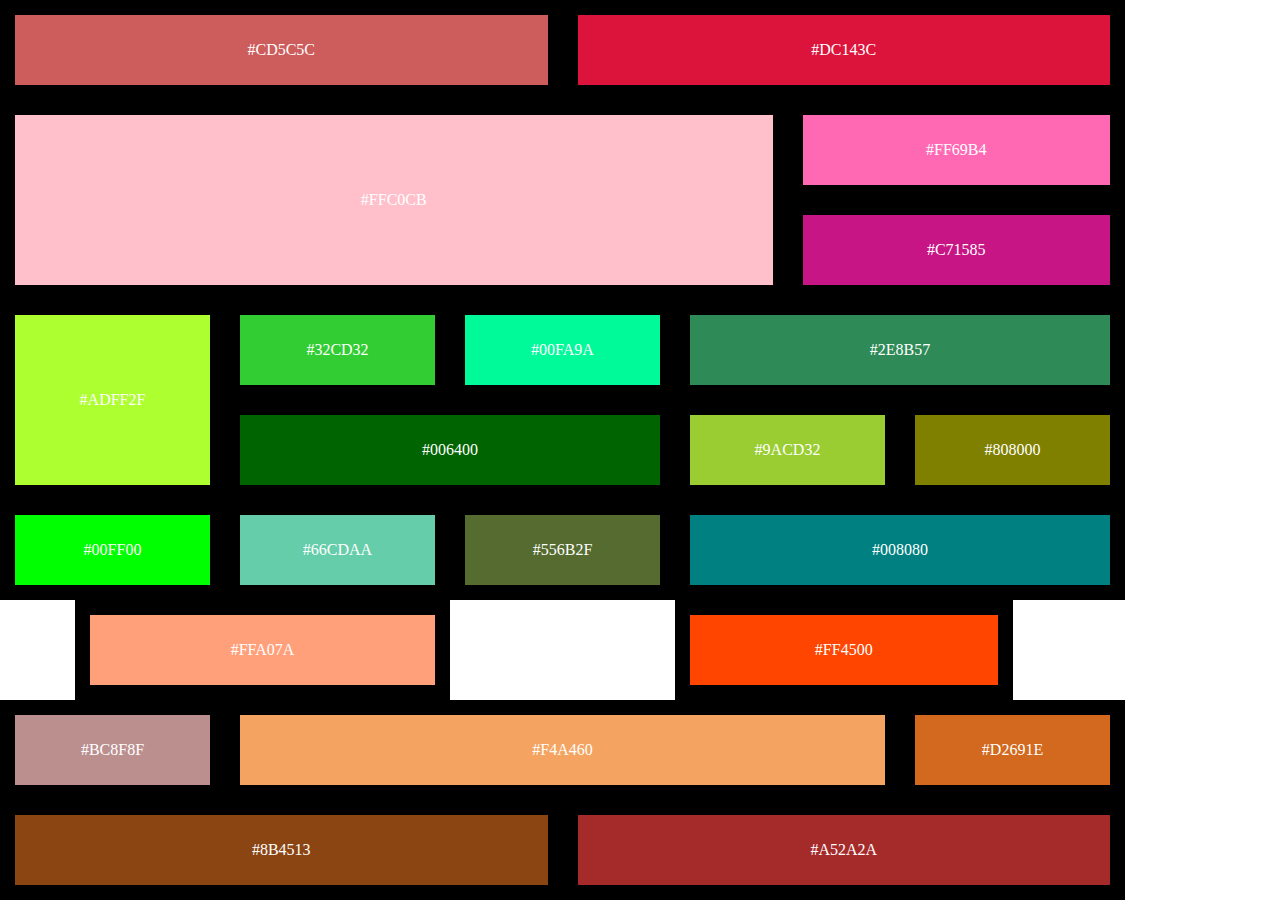
<file: Лабораторная 2/Задание 2 v1/task2.html>
<html>
<head>
    <title>Адаптивный макет</title>
    <link rel="stylesheet" href="main.css" />
    <link rel="stylesheet" href="normalize.css" />
</head>
<body>
    
    <div class="colorful">
        <div class="col1">#CD5C5C</div>
        <div class="col2">#DC143C</div>
        <div class="col3">#FFC0CB</div>
        <div class="col4">#FF69B4</div>
        <div class="col5">#C71585</div>
        <div class="col6">#ADFF2F</div>
        <div class="col7_9">
            <div class="col7">#32CD32</div>
            <div class="col8">#00FA9A</div>
            <div class="col9">#2E8B57</div>
        </div>
        <div class="col10_12">
            <div class="col10">#006400</div>
            <div class="col11">#9ACD32</div>
            <div class="col12">#808000</div>
        </div>
        <div class="col13">#00FF00</div>
        <div class="col14_16">
            <div class="col14">#66CDAA</div>
            <div class="col15">#556B2F</div>
            <div class="col16">#008080</div>
        </div>
        <div class="col17">#FFA07A</div>
        <div class="col18">#FF4500</div>
        <div class="col19">#BC8F8F</div>
        <div class="col20">#F4A460</div>
        <div class="col21">#D2691E</div>
        <div class="col22">#8B4513</div>
        <div class="col23">#A52A2A</div>
    </div>
        
</body>
</html>
</file>
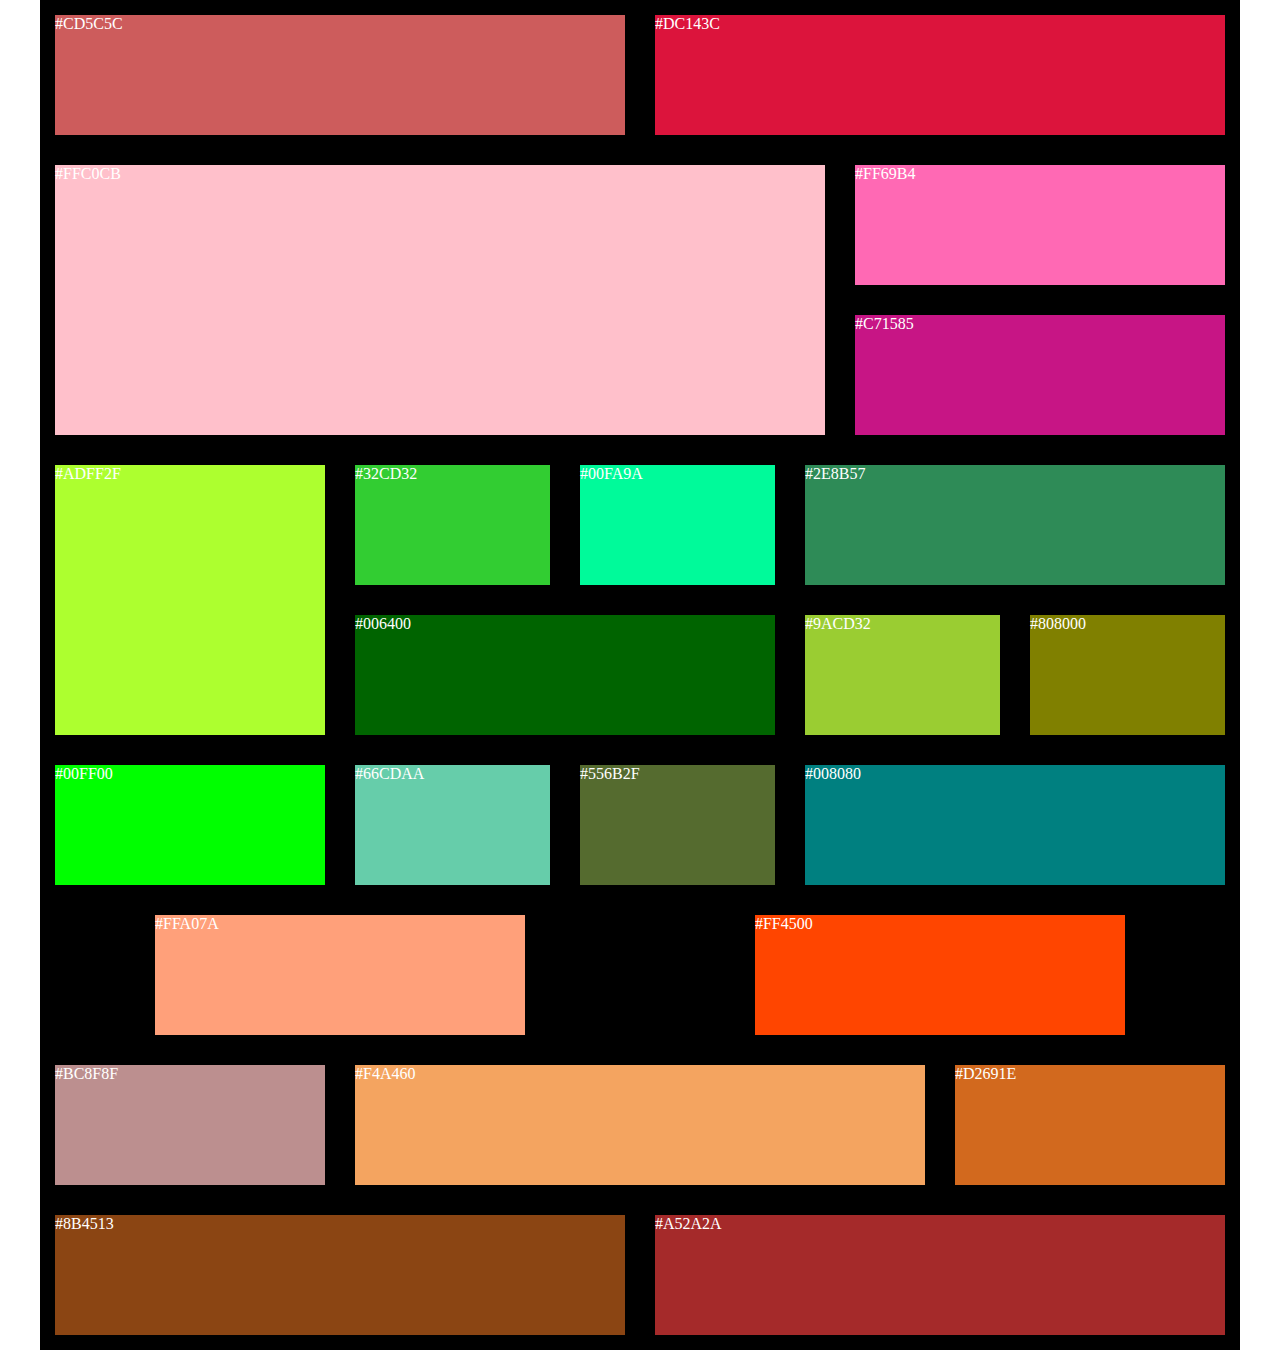
<file: Лабораторная 2/Задание 2 v2/task2.html>
<html>
<head>
    <title>Адаптивный макет</title>
    <link rel="stylesheet" href="main.css" />
    <link rel="stylesheet" href="normalize.css" />
</head>
<body>
    <div class="colorful">
        <div class="row">
            <div class="rez8 rez_m_8 rez_b_7">
                <div class="block-1 col1">#CD5C5C</div>
            </div>
            <div class="rez5 rez_m_5 rez_b_7">
                <div class="block-1 col2">#DC143C</div>
            </div>
        </div>
        <div class="row">
            <div class="rez9 rez_m_7 rez_b_8">
                <div class="block-2 col3">#FFC0CB</div>
            </div>
            <div class="rez9 rez_m_7 rez_b_5">
                <div class="row">
                    <div class="rez7 rez_m_9 rez_b_9">
                        <div class="block-1 col4">#FF69B4</div>
                    </div>
                </div>
                <div class="row">
                    <div class="rez7 rez_m_9 rez_b_9">
                        <div class="block-1 col5">#C71585</div>
                    </div>
                </div>
            </div>
        </div>
        <div class="row">
            <div class="rez9 rez_m_4 rez_b_4">
                <div class="block-1 block_m_3 block_b_2 col6">#ADFF2F</div>
            </div>
            <div class="rez9 rez_m_10 rez_b_10">
                <div class="row">
                    <div class="rez7 rez_m_5 rez_b_4">
                        <div class="block-1 col7">#32CD32</div>
                    </div>
                    <div class="rez7 rez_m_5 rez_b_4">
                        <div class="block-1 col8">#00FA9A</div>
                    </div>
                    <div class="d-none d_m_block rez_m_5 rez_b_7">
                        <div class="block-1 col9">#2E8B57</div>
                    </div>
                </div>
            </div>
            <div class="rez9 rez_m_10 rez_b_10">
                <div class="row">
                    <div class="rez7 rez_m_5 rez_b_7">
                        <div class="block-1 col10">#006400</div>
                    </div>
                    <div class="rez7 rez_m_5 rez_b_4">
                        <div class="block-1 col11">#9ACD32</div>
                    </div>
                    <div class="d-none d_m_block rez_m_5 rez_b_4">
                        <div class="block-1 col12">#808000</div>
                    </div>
                </div>
            </div>
            <div class="rez9 rez_m_10 rez_b_9">
                <div class="row">
                    <div class="d-none d_m_none d_b_block rez_b_4">
                        <div class="row">
                            <div class="d-none d_m_none d_b_block rez_b_9">
                                <div class="block-1 col13">#00FF00</div>
                            </div>
                        </div>
                    </div>
                    <div class="rez9 rez_m_9 rez_b_10">
                        <div class="row">
                            <div class="rez7 rez_m_5 rez_b_4">
                                <div class="block-1 col14">#66CDAA</div>
                            </div>
                            <div class="rez7 rez_m_5 rez_b_4">
                                <div class="block-1 col15">#556B2F</div>
                            </div>
                            <div class="d-none d_m_block rez_m_5 rez_b_7">
                                <div class="block-1 col16">#008080</div>
                            </div>
                        </div>
                    </div>
                </div>
            </div>
        </div>
        <div class="row">
            <div class="rez9 rez_m_9 rez_b_9">
                <div class="row">
                    <div class="rez7 rez_m_7 rez_b_5 pull-left_b_1">
                        <div class="block-1 col17">#FFA07A</div>
                    </div>
                    <div class="rez7 rez_m_7 rez_b_5 pull-left_b_2">
                        <div class="block-1 col18">#FF4500</div>
                    </div>
                </div>
            </div>
        </div>
        <div class="row">
            <div class="rez9 rez_m_9 rez_b_9">
                <div class="row">
                    <div class="rez9 rez_m_6 rez_b_4">
                        <div class="block-2 block_b_1 col19">#BC8F8F</div>
                    </div>
                </div>
                <div class="row">
                    <div class="d-none d_b_block rez_b_7">
                        <div class=" block-1 col20">#F4A460</div>
                    </div>
                </div>
                <div class="row">
                    <div class="rez9 rez_m_6 rez_b_4">
                        <div class="block-2 block_b_1 col21">#D2691E</div>
                    </div>
                </div>
                <div class="row">
                    <div class="rez9 rez_m_5 rez_b_7">
                        <div class="block-1 col22">#8B4513</div>
                    </div>
                </div>
                <div class="row">
                    <div class="rez9 rez_m_5 rez_b_7">
                        <div class="block-1 col23">#A52A2A</div>
                    </div>
                </div>


            </div>
        </div>



    </div>






    <!-- <div class="colorful">
        <div class="col1">#CD5C5C</div>
        <div class="col2">#DC143C</div>
        <div class="col3">#FFC0CB</div>
        <div class="col4">#FF69B4</div>
        <div class="col5">#C71585</div>
        <div class="col6">#ADFF2F</div>
        <div class="col7_9">
            <div class="col7">#32CD32</div>
            <div class="col8">#00FA9A</div>
            <div class="col9">#2E8B57</div>
        </div>
        <div class="col10_12">
            <div class="col10">#006400</div>
            <div class="col11">#9ACD32</div>
            <div class="col12">#808000</div>
        </div>
        <div class="col13">#00FF00</div>
        <div class="col14_16">
            <div class="col14">#66CDAA</div>
            <div class="col15">#556B2F</div>
            <div class="col16">#008080</div>
        </div>
        <div class="col17">#FFA07A</div>
        <div class="col18">#FF4500</div>
        <div class="col19">#BC8F8F</div>
        <div class="col20">#F4A460</div>
        <div class="col21">#D2691E</div>
        <div class="col22">#8B4513</div>
        <div class="col23">#A52A2A</div>
    </div> -->
</body>
</html>
</file>
<file: Лабораторная 3/styles.css>
body {
    width: 100%;
    height: 100%;
}
div {
    margin: 0 auto;
    text-align: left;
    width: 400px;
}


h1 {
    font-size: large;
}

.desktop {
    display: flex;
}

.tablet {
    display: flex;
}

.send_button {
    width: 400px;
}

.reset_button {
    float: right;
}

table {
    width: 400px;
}
.container {
    background: #ddd;
    background-image: url(https://catherineasquithgallery.com/uploads/posts/2021-02/1614534067_143-p-belii-fon-bumaga-170.jpg);
    align-items: center;
    justify-content: center;
    display: flex;
    width: 600px;
    height: 705px;
    border: black 1px solid;
    box-sizing: border-box;
    flex-direction: column;
}
p {
    text-align: center;
}

table, td {
    border: 1px black solid;
}

legend {
    background-color: #dff;
    color: #000;
    padding: 3px 6px;
    border: black dotted 2px;
  }
fieldset {
    background: #dda;
    border: black dotted 2px;
}

@media (min-width:768px) and (max-width:1200px) {
    .container {
    width: 768px;
    }
    .desktop {
        display: flex;
        height: 100%;
    }
    label {
        display: none;
    }

    .surname, .name, .patronymic, .tel, .email, .birth_date {
        width: 400px;
        padding: 0;
        box-sizing: border-box;
    }

    .education {
        width: 400px;
        padding: 0;
    }
}


@media (min-width:1200px) {
    .tablet {
        display: flex;
    }
    input::placeholder {
        color: transparent;
      }
    .container {
        width: 1200px;
        }
    .surname, .name, .patronymic, .tel, .email, .birth_date  {
        box-sizing: border-box;
        width: 400px;
        padding: 0;
        
    }
    .education {
        width: 400px;
        padding: 0;
    }
}
</file>
<file: Лабораторная 5/styles.css>
body {
    width: 100%;
    height: 100%;
}
div {
    margin: 0 auto;
    text-align: left;
    width: 400px;
}

.container {
    background: #da3c3c;
    align-items: center;
    justify-content: center;
    display: flex;
    width: 1400px;
    height: 905px;
    border: black 1px solid;
    box-sizing: border-box;
    flex-direction: column;
}

.task1 {
    width: 100px;
    height: 20px;
}
</file>
<file: Лабораторная 6/styles.css>
body {
    width: 100%;
    height: 100%;
}
div {
    margin: 0 auto;
    text-align: left;
    width: 400px;
}


h1 {
    font-size: large;
}

.desktop {
    display: flex;
}

.tablet {
    display: flex;
}

.send_button {
    width: 400px;
}

.reset_button {
    float: right;
}

table {
    width: 400px;
}
.container {
    background: #ddd;
    background-image: url(https://catherineasquithgallery.com/uploads/posts/2021-02/1614534067_143-p-belii-fon-bumaga-170.jpg);
    align-items: center;
    justify-content: center;
    display: flex;
    width: 600px;
    height: 805px;
    border: black 1px solid;
    box-sizing: border-box;
    flex-direction: column;
}
p {
    text-align: center;
}

table, td {
    border: 1px black solid;
}

legend {
    background-color: #dff;
    color: #000;
    padding: 3px 6px;
    border: black dotted 2px;
  }
fieldset {
    background: #dda;
    border: black dotted 2px;
}

.red_form {
    color: red;
}

.for_form {
    text-align: left;
}

@media (min-width:768px) and (max-width:1200px) {
    .container {
    width: 768px;
    }
    .desktop {
        display: flex;
        height: 100%;
    }
    label {
        display: none;
    }

    .surname, .name, .patronymic, .tel, .email, .birth_date {
        width: 400px;
        padding: 0;
        box-sizing: border-box;
    }

    .education {
        width: 400px;
        padding: 0;
        box-sizing: border-box;
    }
}


@media (min-width:1200px) {
    .tablet {
        display: flex;
    }
    input::placeholder {
        color: transparent;
      }
    .container {
        width: 1200px;
        }
    .surname, .name, .patronymic, .tel, .email, .birth_date  {
        box-sizing: border-box;
        width: 400px;
        padding: 0;
    }


    .education {
        width: 400px;
        padding: 0;
        box-sizing: border-box;
    }
}
</file>
<file: Лабораторная 7/styles.css>
body {
    font-family: Arial, sans-serif;
    display: flex;
    justify-content: center;
    align-items: center;
    height: 100vh;
    margin: 0;
    background-color: #f0f0f0;
}

.shell {
    background-color:rgb(21, 142, 172);
    border: 1px solid #d0d0d0;
    padding: 20px;
    border-radius: 10px;
}

.display {
    width: 100%;
    height: 50px;
    margin-bottom: 20px;
    text-align: right;
    font-size: 24px;
}

.buttons {
    display: grid;
    grid-template-columns: repeat(4, 1fr);
    gap: 10px;
}

button {
    display: flexbox;
    width: 100%;
    height: 50px;
    font-size: 24px;
    cursor: pointer;
}

button:hover {
    background-color: #bdb8b8;
}

.operator {
    background-color: rgb(21, 61, 172);
    color: white;
}
.operator:hover {
    background-color: #3d99d8;
}


.plus {
    height: 110px;
    grid-column: 4;
    grid-row: 5/7;
}

.redclear {
    background-color: rgb(201, 28, 28);
    color: white;
}

.redclear:hover {
    background-color: rgb(223, 102, 102);
    
}
</file>
<file: Лабораторная 4/Задание 1/styles.css>
div {
    box-sizing: border-box;
    padding: 0;
}

.shell {
    justify-content: center;
    width: 100%;
    height: 100%;
    display: flex;
}
.car {
    display: block;
    margin-top: 100px;
    width: 700px;
    height: 350px;
    border: 1px solid black;
}

.rectangle1{
    width: 550px;
    height: 60px;
    background-color: blueviolet;
    position: absolute;
    margin-bottom: 12px;
    margin-top: 200px;
    margin-left: 75px;
    border: 3px solid black;
}

.rectangle2{
    width: 560px;
    height: 10px;
    background-color: grey;
    position: absolute;
    margin-bottom: 12px;
    margin-top: 252px;
    margin-left: 70px;
    border: 3px solid black;
}

.rectangle3{
    width: 3px;
    height: 160px;
    background-color: black;
    position: absolute;
    margin-top: 100px;
    margin-left: 332px;
    border: 1px solid black;
}

.rectangle4{
    width: 3px;
    height: 60px;
    background-color: black;
    position: absolute;
    margin-bottom: 12px;
    margin-top: 200px;
    margin-left: 185px;
    border: 1px solid black;
    transform: skew(32deg);
}

.rectangle5{
    width: 3px;
    height: 60px;
    background-color: black;
    position: absolute;
    margin-bottom: 12px;
    margin-top: 200px;
    margin-left: 490px;
    border: 1px solid black;
    transform: skew(-20deg);
}

.rectangle6{
    width: 3px;
    height: 100px;
    background-color: black;
    position: absolute;
    margin-bottom: 12px;
    margin-left: 175px;
    margin-top: 100px;
    border: 1px solid black;
    transform: skew(-10deg);
}

.rectangle7{
    width: 3px;
    height: 100px;
    background-color: black;
    position: absolute;
    margin-bottom: 12px;
    margin-left: 470px;
    margin-top: 100px;
    border: 1px solid black;
    transform: skew(30deg);
}


.rectangle8{
    width: 20px;
    height: 6px;
    background-color: rgb(29, 27, 27);
    position: absolute;
    border-radius: 20%;
    margin-left: 200px;
    margin-top: 210px;
    border: 1px solid black;

}
.rectangle9{
    width: 20px;
    height: 6px;
    background-color: rgb(29, 27, 27);
    position: absolute;
    border-radius: 20%;
    margin-left: 350px;
    margin-top: 210px;
    border: 1px solid black;
}

.rectangle10{
    width: 30px;
    height: 20px;
    background-color: rgb(155, 81, 224);
    position: absolute;
    border-radius: 20%;
    margin-left: 445px;
    margin-top: 180px;
    border: 3px solid black;
    
}

.rectangle11{
    width: 30px;
    height: 10px;
    background-color: rgb(14, 4, 24);
    position: absolute;
    margin-left: 465px;
    margin-top: 190px;
    border: 2px solid black;
    transform: rotate(10deg);
}


.round1, .round2 {
    width: 100px;
    height: 100px;
    border-radius: 50%;
    background-color: blueviolet;
    position: absolute;
    border: 1px solid black;
}

.round1 {
    margin-left: 100px;
    margin-top: 220px;
}

.round2 {
    margin-right: 100px;
    margin-left: 500px;
    margin-top: 220px;
}

.round3, .round4 {

    border-radius: 50%;
    background-color: red;
    position: absolute;
    border: 1px solid black;
}

.round3 {
    margin-right: 100px;
    margin-left: 80px;
    margin-top: 210px;
    width: 15px;
    height: 15px;
}

.round4 {
    margin-right: 90px;
    margin-left: 155px;
    margin-top: 115px;
    width: 12px;
    height: 5px;
}

.round5 {
    margin-left: 595px;
    margin-top: 205px;
    background-color: yellow;
    position: absolute;
    
    border-right: 10px solid transparent;
    width: 20px;
    height: 20px;
    border-radius: 50%;
}

.round6, .round7 {

    border-radius: 50%;
    background-color: #fc7100;
    position: absolute;
    border: 1px solid black;
}
.round6 {
    margin-right: 100px;
    margin-left: 80px;
    margin-top: 230px;
    width: 15px;
    height: 15px;
}

.round7 {
    margin-left: 595px;
    margin-top: 227px;
    width: 20px;
    height: 20px;
}

.oval {
    width: 100px;
    height: 200px;
    border-radius: 50%;
    background-color: blueviolet;
}

.trapeze1 {
    margin-left: 130px;
    margin-top: 100px;
    width: 420px;
    border-bottom: 110px solid black;
    
    border-left: 30px solid transparent;
    border-right: 70px solid transparent;
    border-radius: 10px;
    position: absolute;
    }

    .trapeze2 {
        margin-left: 175px;
        margin-top: 118px;
        width: 145px;
        border-bottom: 80px solid blanchedalmond;
        border-left: 15px solid transparent;
        border-radius: 10px;
        position: absolute;
        
        }
        
    .trapeze3 {
        margin-left: 340px;
        margin-top: 118px;
        width: 145px;
        border-bottom: 80px solid blanchedalmond;
        border-right: 50px solid transparent;
        border-radius: 10px;
        position: absolute;
        }


.trapeze4 {
    margin-left: 133px;
    margin-top: 103px;
    width: 414px;
    border-bottom: 107px solid blueviolet;
    
    border-left: 27px solid transparent;
    border-right: 67px solid transparent;
    border-radius: 5%;
    position: absolute;
    }
.parallelogram {

 width: 30px; 
 height: 90px;
    transform: skew(32deg);
    background: #e4e9d7;
    position: absolute;
            margin-left: 484px;
        margin-top: 110px;
        border: 1px solid black;
        border-radius: 10%;
 }
.segment {
    margin-left: 605px;
    margin-top: 185px;
    width: 0; 
    height: 0;
    border-top: 30px solid transparent;
    border-bottom: 30px solid transparent;
    border-right: 90px solid rgb(245, 245, 122);
    border-radius: 50%;
    position: absolute;
    }

.parallelogram2 { 
 width: 14px; 
 height: 90px;
    transform: skew(-15deg);
    background: #e4e9d7;
    position: absolute;
    margin-left: 144px;
        margin-top: 110px;
        border: 1px solid black;
        border-radius: 10%;
 }


 .disk1 {

    width: 30px; 
    height: 30px; 
    margin: 24px 54px 48px;
    border-radius: 100% 0;
    background: #515166;
    box-shadow: -36px 36px #515166;
    position: absolute;
    margin-left: 153px;
    margin-top: 237px;
    }
    .disk1:before, 
    .disk1:after {
    content: "";
    width: 30px; 
    height: 30px; 
    margin: 12px 36px;
    border-radius: 0 100%;
    background: #515166;
    position: absolute; 
    left: -72px; 
    top: -12px;
    box-shadow: 36px 36px #515166;
    transform-origin: 33px 33px;
    }
    .disk1:before {
    transform: rotate(-30deg);
    }
    .disk1:after {
    transform: rotate(30deg);
    }

 .disk2 {

    width: 30px; 
    height: 30px; 
    margin: 24px 54px 48px;
    border-radius: 100% 0;
    background: #515166;
    box-shadow: -36px 36px #515166;
    position: absolute;
    margin-left: 553px;
    margin-top: 237px;
    }
    .disk2:before, 
    .disk2:after {
    content: "";
    width: 30px; 
    height: 30px; 
    margin: 12px 36px;
    border-radius: 0 100%;
    background: #515166;
    position: absolute; 
    left: -72px; 
    top: -12px;
    box-shadow: 36px 36px #515166;
    transform-origin: 33px 33px;
    }
    .disk2:before {
    transform: rotate(-30deg);
    }
    .disk2:after {
    transform: rotate(30deg);
    }
</file>
<file: Лабораторная 4/Задание 2/styles.css>
.shell {
    justify-content: center;
    width: 100%;
    height: 100%;
    display: flex;
    
}


.gifka {
    display: block;
    margin-top: 100px;
    width: 1000px;
    height: 500px;
    border: 1px solid black;
    
}


.steel_ball1 {
    background: rgb(94,94,94);
    background: radial-gradient(circle, rgba(94,94,94,1) 0%, rgba(219,219,219,1) 100%);
    width: 100px;
    height: 100px;
    position: relative;
    border-radius: 50%;
    animation: left-circle 5s linear infinite;
    top: -650px;
    left: 300px;
    
}

.steel_ball2 {
    background: rgb(94,94,94);
    background: radial-gradient(circle, rgba(94,94,94,1) 0%, rgba(219,219,219,1) 100%);
    width: 100px;
    height: 100px;
    position: relative;
    border-radius: 50%;
    animation: right-circle 5s linear infinite;
    top:  -750px;
    left: 600px;
}

.steel_ball3 {
    background: rgb(94,94,94);
    background: radial-gradient(circle, rgba(94,94,94,1) 0%, rgba(219,219,219,1) 100%);
    width: 100px;
    height: 100px;
    position: relative;
    border-radius: 50%;
    top:  -650px;
    left: 400px;
}

.steel_ball4 {
    background: rgb(94,94,94);
    background: radial-gradient(circle, rgba(94,94,94,1) 0%, rgba(219,219,219,1) 100%);
    width: 100px;
    height: 100px;
    position: relative;
    border-radius: 50%;
    top: -750px;
    left: 500px;
}





.rectangle_horiz_up {
    width: 600px;
    height: 20px;
    background: grey;
    margin-top: 100px;
    margin-left: 200px;
    position: absolute;
    border-radius: 30%;
}

.rectangle_horiz_down {
    width: 640px;
    height: 40px;
    background: rgb(128, 76, 17);
    margin-top: 400px;
    margin-left: 180px;
    transform: skew(30deg);
    position: absolute;
    border-radius: 10%;
}

.rectangle_vert_left {
    width: 20px;
    height: 300px;
    background: grey;
    margin-top: 110px;
    margin-left: 200px;
    position: absolute;
    border-radius: 30%;
}

.rectangle_vert_right {
    width: 20px;
    height: 300px;
    background: grey;
    margin-top: 110px;
    margin-left: 780px;
    position: absolute;
    border-radius: 30%;
}

.rope1, .rope2, .rope3, .rope4 {
    height: 180px;
    width: 4px;
    background: #ff0000;
    position: relative;
}

.rope1 {
    top: 10px;
    left: 350px;
    animation: rope1 5s linear infinite;
    
}
.rope2 {
    top: -70px;
    left: 450px;
}
.rope3 {
    top: -250px;
    left: 550px;
}
.rope4 {
    top: -530px;
    left: 650px;
    animation: rope2 5s linear infinite;
}





@keyframes left-circle {
    0%{
        transform: rotate(90deg) translateX(200px) rotate(90deg);
    }
    25%{
        transform: rotate(180deg) translateX(200px) rotate(180deg); 
    }
    50%{
        transform: rotate(90deg) translateX(200px) rotate(90deg);
    }
    100%{
        transform: rotate(90deg) translateX(200px) rotate(90deg);
    }
}

@keyframes right-circle {

    0%{
        transform: rotate(450deg) translateX(200px) rotate(450deg);
    }
    50%{
        transform: rotate(450deg) translateX(200px) rotate(450deg); 
    }
    75%{
        transform: rotate(360deg) translateX(200px) rotate(360deg);
    }
    100%{
        transform: rotate(450deg) translateX(200px) rotate(450deg);
    }

}

@keyframes rope1 {
    0%{
        transform: rotate(90deg) translateX(100px) translateY(0) rotate(90deg);
    }
    25%{
        transform: rotate(135deg) translateX(100px) translateY(70px) rotate(135deg); 
    }
    50%{
        transform: rotate(90deg) translateX(100px) translateY(0) rotate(90deg);
    }
    100%{
        transform: rotate(90deg) translateX(100px) translateY(0) rotate(90deg);
    }
}

@keyframes rope2 {

    0%{
        transform: rotate(450deg) translateX(100px) translateY(0) rotate(450deg);
    }
    50%{
        transform: rotate(450deg) translateX(100px) translateY(0)  rotate(450deg); 
    }
    75%{
        transform: rotate(405deg) translateX(100px) translateY(-70px) rotate(405deg);
    }
    100%{
        transform: rotate(450deg) translateX(100px) translateY(0) rotate(450deg);
    }

}
</file>
<file: Лабораторная 1/main.css>
@font-face {
    font-family: Kanit-Bold;
    src: url("Kanit-Bold.ttf");
}
html,
body {
    font-family: Kanit-Bold, serif;
    font-size: 14pt;
    margin: 0;
    padding: 0;
}

h1 {
    font-size: 24pt;
}

h2 {
    font-size: 18pt;
}

h3 {
    text-decoration-line: overline underline;
    text-decoration-style: double;
    word-spacing: 30px;
    text-decoration-color: #3cd131;
}

.IDE-clr-blue {
    color:#0000FF;
}

a {
    transition-delay: 4s;
    transition-duration: 5s;
}

.IDE-clr-lblue {
    color: #00BFFF;
}

ul.icon_img {
    list-style-image: url(imaga1.png);
}

P.tab1 {
    white-space: pre-wrap;
}

hr.fade {
    resize: both;
    width: 83%;
    padding: 0;
    border: none;
    height: 10px;
    margin: 20px 0;
    border-top: 1px solid green;
    box-shadow: 0 10px 10px -10px #8c8b8b inset;
}

img.right {
    float: right;
    margin: 15px 15px 15px 15px;
    border: 5px solid black;
    display: flex;
    width: 300px;
    height: 200px;
}

img.left {
    float: left;
    margin: 10px 100px 10px 20px;
    border: 2px dashed violet;
    display: flex;
    width: 450px;
    height: 400px;
    min-height: 200px;
    border-top-left-radius: 30px 20px;
    border-top-right-radius: 30px 20px;
    border-bottom-left-radius: 30px 20px;
    border-bottom-right-radius: 30px 20px;
    transform: rotate(7deg);
    border-left-color: blue;
    border-right-color: red;
    border-top-color: yellow;
    border-bottom-color: green;
    border-right-width: 5px;
}

img.cente {
    display: inline-block;
    margin: 0 auto;
    border: 4px grey initial;
    border-image-width: 10%;
    flex-shrink: 4;
    max-height: 400px;
    border-top-left-radius: 30px 20px;
    border-top-right-radius: 30px 20px;
}

p.tab {
    text-indent: 30px;
    line-height: 20px;

}

.align1 {
    text-align: center;
}

table.t1 {
    margin: 1em auto;
    border-collapse: collapse;
    font-family: Arial, Helvetica, sans-serif;
}

.t1 th, .t1 td {
    padding: 4px 8px;
}

.t1 thead th {
    background: #4f81bd;
    text-transform: lowercase;
    text-align: left;
    font-size: 15px;
    color: #fff;
}

.t1 tr {
    border-right: 1px solid #95b3d7;
}

.t1 tbody tr {
    border-bottom: 1px solid #95b3d7;
}

    .t1 tbody tr:nth-child(odd) {
        background: #dbe5f0;
    }

    .t1 tbody th, .t1 tbody tr:nth-child(even) td {
        border-right: 1px solid #95b3d7;
    }

.t1 tfoot th {
    background: #4f81bd;
    text-align: left;
    font-weight: normal;
    font-size: 10px;
    color: #fff;
}

.t1 tr *:nth-child(3), .t1 tr *:nth-child(4) {
    text-align: right;
}
</file>
<file: Лабораторная 2/Задание 1/main.css>
@media only screen and (min-width:768px) {
    .shell {
        display: flex;
        width: 100%;
        height: 100%;
        justify-content: space-evenly;
        box-sizing: border-box;
        flex-direction: row;
    }

    .num1 {
        display: flex;
        height: 100%;
        justify-content: center;
        flex-direction: column;
        align-items: self-end;
    }

    .num2 {
        display: flex;
        height: 100%;
        justify-content: center;
        flex-direction: column;
        align-items: self-start;
    }

    body {
        justify-content: center;
        align-items: center;
    }

    .bs_bl, .bs_bl_1 {
        width: 102px;
        height: 102px;
        display: block;
        background-color: forestgreen;
        color: black;
    }

    .bs_bl_1 {
        
        background-color: #4040FF;
    }

    .top1 {
        justify-content: space-around;
        width: 306px;
        height: 102px;
        display: flex;
        align-content: space-around;
        flex-wrap: wrap;
    }


    .number_1{
        display: flex;
        flex-direction: column;
        width: 102px;
        height: 510px;
    }
}
</file>
<file: Лабораторная 2/Задание 2 v1/main.css>
body {
    color: white;
}

@media only screen and (min-width:1200px) and (max-width:2000px) {

    .colorful {
        display: grid;
        grid-template-columns: repeat(12, 1fr);
        grid-template-rows: repeat(9, 1fr);
        width: 1200px;
        height: 900px;
    }

    .rezolution {
        display: block;
        background-color: blue;
        width: 1200px;
        height: 900px;
        
    }

    .col7_9 {
        display: grid;
        width: 900px;
        height: 100px;
        grid-template-columns: 25% 25% 50%;
        grid-template-rows: 1fr;
        grid-column-start: 4;
        grid-column-end: 12;
        grid-row: 4;
        flex-flow: row wrap;
    }

    .col10_12 {
        display: grid;
        width: 900px;
        height: 100px;
        grid-template-columns: 50% 25% 25%;
        grid-template-rows: 1fr;
        grid-column-start: 4;
        grid-column-end: 12;
        grid-row: 5;
    }

    .col14_16 {
        display: grid;
        width: 900px;
        height: 100px;
        grid-template-columns: 25% 25% 50%;
        grid-template-rows: 1fr;
        grid-column-start: 4;
        grid-column-end: 12;
        grid-row: 6;
    }

    .col1 {
        grid-column-start: 1;
        grid-column-end: 7;
        display: flex;
        background-color: #CD5C5C;
        border: 15px black solid;
        align-items: center;
        justify-content: center;
    }

    .col2 {
        grid-column-start: 7;
        grid-column-end: 12;
        display: flex;
        background-color: #DC143C;
        border: 15px black solid;
        align-items: center;
        justify-content: center;
    }

    .col3 {
        grid-column-start: 1;
        grid-column-end: 9;
        grid-row: 2/4;
        display: flex;
        background-color: #FFC0CB;
        border: 15px black solid;
        align-items: center;
        justify-content: center;
    }

    .col4 {
        grid-column-start: 9;
        grid-column-end: 12;
        display: flex;
        background-color: #FF69B4;
        border: 15px black solid;
        align-items: center;
        justify-content: center;
    }

    .col5 {
        grid-column-start: 9;
        grid-column-end: 12;
        display: flex;
        background-color: #C71585;
        border: 15px black solid;
        align-items: center;
        justify-content: center;
    }

    .col6 {
        grid-column-start: 1;
        grid-column-end: 4;
        grid-row: 4/6;
        display: flex;
        background-color: #ADFF2F;
        border: 15px black solid;
        align-items: center;
        justify-content: center;
    }

    .col7 {
        display: flex;
        background-color: #32CD32;
        border: 15px black solid;
        align-items: center;
        justify-content: center;
    }

    .col8 {
        display: flex;
        background-color: #00FA9A;
        border: 15px black solid;
        align-items: center;
        justify-content: center;
    }

    .col9 {
        align-items: center;
        justify-content: center;
        display: flex;
        background-color: #2E8B57;
        border: 15px black solid;
    }

    .col10 {
        align-items: center;
        justify-content: center;
        display: flex;
        background-color: #006400;
        border: 15px black solid;
    }

    .col11 {
        align-items: center;
        justify-content: center;
        display: flex;
        background-color: #9ACD32;
        border: 15px black solid;
    }

    .col12 {
        align-items: center;
        justify-content: center;
        display: flex;
        background-color: #808000;
        border: 15px black solid;
    }

    .col13 {
        grid-column-start: 1;
        grid-column-end: 4;
        grid-row: 6/7;
        display: flex;
        background-color: #00FF00;
        border: 15px black solid;
        align-items: center;
        justify-content: center;
    }


    .col14 {
        display: flex;
        background-color: #66CDAA;
        border: 15px black solid;
        align-items: center;
        justify-content: center;
    }

    .col15 {
        align-items: center;
        justify-content: center;
        display: flex;
        background-color: #556B2F;
        border: 15px black solid;
    }

    .col16 {
        align-items: center;
        justify-content: center;
        display: flex;
        background-color: #008080;
        border: 15px black solid;
    }

    .col17 {
        grid-column-start: 2;
        grid-column-end: 6;
        grid-row: 7;
        display: flex;
        background-color: #FFA07A;
        border: 15px black solid;
        align-items: center;
        justify-content: center;
    }

    .col18 {
        grid-column-start: 8;
        grid-column-end: 11;
        grid-row: 7;
        display: flex;
        background-color: #FF4500;
        border: 15px black solid;
        align-items: center;
        justify-content: center;
    }

    .col19 {
        grid-column-start: 1;
        grid-column-end: 4;
        grid-row: 8;
        display: flex;
        background-color: #BC8F8F;
        border: 15px black solid;
        align-items: center;
        justify-content: center;
    }

    .col20 {
        grid-column-start: 4;
        grid-column-end: 10;
        grid-row: 8;
        display: flex;
        background-color: #F4A460;
        border: 15px black solid;
        align-items: center;
        justify-content: center;
    }

    .col21 {
        grid-column-start: 10;
        grid-column-end: 12;
        grid-row: 8;
        display: flex;
        background-color: #D2691E;
        border: 15px black solid;
        align-items: center;
        justify-content: center;
    }

    .col22 {
        grid-column-start: 1;
        grid-column-end: 7;
        grid-row: 9;
        display: flex;
        background-color: #8B4513;
        border: 15px black solid;
        align-items: center;
        justify-content: center;
    }

    .col23 {
        grid-column-start: 7;
        grid-column-end: 12;
        grid-row: 9;
        display: flex;
        background-color: #A52A2A;
        border: 15px black solid;
        align-items: center;
        justify-content: center;
    }
}

@media only screen and (min-width:768px) and (max-width:1200px) {

    .colorful {
        display: grid;
        grid-template-columns: repeat(12, 1fr);
        grid-template-rows: repeat(9, 1fr);
        width: 768px;
        height: 900px;
    }

    .rezolution {
        display: block;
        background-color: blue;
        width: 768px;
        height: 900px;
        flex-flow: row wrap;
    }

    .col7_9 {
        display: grid;
        width: 576px;
        height: 100px;
        grid-template-columns: repeat(3, 1fr);
        grid-template-rows: 1fr;
        grid-column-start: 4;
        grid-column-end: 12;
        grid-row: 4;
    }

    .col10_12 {
        display: grid;
        width: 576px;
        height: 100px;
        grid-template-columns: repeat(3, 1fr);
        grid-template-rows: 1fr;
        grid-column-start: 4;
        grid-column-end: 12;
        grid-row: 5;
    }

    .col14_16 {
        display: grid;
        width: 576px;
        height: 100px;
        grid-template-columns: repeat(3, 1fr);
        grid-template-rows: 1fr;
        grid-column-start: 4;
        grid-column-end: 12;
        grid-row: 6;
    }

    .col1 {
        grid-row: 1;
        grid-column-start: 1;
        grid-column-end: 9;
        display: flex;
        background-color: #CD5C5C;
        border: 15px black solid;
        align-items: center;
        justify-content: center;
    }

    .col2 {
        grid-row: 1;
        grid-column-start: 8;
        grid-column-end: 12;
        display: flex;
        background-color: #DC143C;
        border: 15px black solid;
        align-items: center;
        justify-content: center;
    }

    .col3 {
        grid-row: 2;
        grid-column-start: 1;
        grid-column-end: 7;
        grid-row: 2/4;
        display: flex;
        background-color: #FFC0CB;
        border: 15px black solid;
        align-items: center;
        justify-content: center;
    }

    .col4 {
        grid-column-start: 7;
        grid-column-end: 12;
        display: flex;
        background-color: #FF69B4;
        border: 15px black solid;
        align-items: center;
        justify-content: center;
    }

    .col5 {
        grid-column-start: 7;
        grid-column-end: 12;
        display: flex;
        background-color: #C71585;
        border: 15px black solid;
        align-items: center;
        justify-content: center;
    }

    .col6 {
        grid-column-start: 1;
        grid-column-end: 4;
        grid-row: 4/7;
        display: flex;
        background-color: #ADFF2F;
        border: 15px black solid;
        align-items: center;
        justify-content: center;
    }

    .col7 {
        display: flex;
        background-color: #32CD32;
        border: 15px black solid;
        align-items: center;
        justify-content: center;
    }

    .col8 {
        display: flex;
        background-color: #00FA9A;
        border: 15px black solid;
        align-items: center;
        justify-content: center;
    }

    .col9 {
        align-items: center;
        justify-content: center;
        display: flex;
        background-color: #2E8B57;
        border: 15px black solid;
    }

    .col10 {
        align-items: center;
        justify-content: center;
        display: flex;
        background-color: #006400;
        border: 15px black solid;
    }

    .col11 {
        align-items: center;
        justify-content: center;
        display: flex;
        background-color: #9ACD32;
        border: 15px black solid;
    }

    .col12 {
        align-items: center;
        justify-content: center;
        display: flex;
        background-color: #808000;
        border: 15px black solid;
    }

    .col13 {
        display: none;
    }


    .col14 {
        display: flex;
        background-color: #66CDAA;
        border: 15px black solid;
        align-items: center;
        justify-content: center;
    }

    .col15 {
        align-items: center;
        justify-content: center;
        display: flex;
        background-color: #556B2F;
        border: 15px black solid;
    }

    .col16 {
        align-items: center;
        justify-content: center;
        display: flex;
        background-color: #008080;
        border: 15px black solid;
    }

    .col17 {
        grid-column-start: 1;
        grid-column-end: 7;
        grid-row: 7;
        display: flex;
        background-color: #FFA07A;
        border: 15px black solid;
        align-items: center;
        justify-content: center;
    }

    .col18 {
        grid-column-start: 7;
        grid-column-end: 12;
        grid-row: 7;
        display: flex;
        background-color: #FF4500;
        border: 15px black solid;
        align-items: center;
        justify-content: center;
    }

    .col19 {
        grid-column-start: 1;
        grid-column-end: 5;
        grid-row: 8/10;
        display: flex;
        background-color: #BC8F8F;
        border: 15px black solid;
        align-items: center;
        justify-content: center;
    }

    .col20 {
        display: none;
    }

    .col21 {
        grid-column-start: 5;
        grid-column-end: 9;
        grid-row: 8/10;
        display: flex;
        background-color: #D2691E;
        border: 15px black solid;
        align-items: center;
        justify-content: center;
    }

    .col22 {
        grid-column-start: 9;
        grid-column-end: 12;
        grid-row: 8;
        display: flex;
        background-color: #8B4513;
        border: 15px black solid;
        align-items: center;
        justify-content: center;
    }

    .col23 {
        grid-column-start: 9;
        grid-column-end: 12;
        grid-row: 9;
        display: flex;
        background-color: #A52A2A;
        border: 15px black solid;
        align-items: center;
        justify-content: center;
    }
}

@media only screen and (min-width:320px) and (max-width:768px) {

    .colorful {
        display: grid;
        grid-template-columns: repeat(12, 1fr);
        grid-template-rows: repeat(16, 1fr);
        width: 320px;
        height: 1600px;
    }

    .rezolution {
        display: block;
        background-color: blue;
        width: 320px;
        height: 1600px;
    }

    .col7_9 {
        display: grid;
        width: 320px;
        height: 100px;
        grid-template-columns: 50% 50%;
        grid-template-rows: 1fr;
        grid-column-start: 1;
        grid-column-end: 12;
        grid-row: 7;
    }

    .col10_12 {
        display: grid;
        width: 320px;
        height: 100px;
        grid-template-columns: 50% 50%;
        grid-template-rows: 1fr;
        grid-column-start: 1;
        grid-column-end: 12;
        grid-row: 8;
    }

    .col14_16 {
        display: grid;
        width: 320px;
        height: 100px;
        grid-template-columns: 50% 50%;
        grid-template-rows: 1fr;
        grid-column-start: 1;
        grid-column-end: 12;
        grid-row: 9;
    }

    .col1 {
        grid-column-start: 1;
        grid-column-end: 10;
        display: flex;
        background-color: #CD5C5C;
        border: 15px black solid;
        align-items: center;
        justify-content: center;
    }

    .col2 {
        grid-column-start: 10;
        grid-column-end: 12;
        display: flex;
        background-color: #DC143C;
        border: 15px black solid;
        align-items: center;
        justify-content: center;
    }

    .col3 {
        grid-column-start: 1;
        grid-column-end: 12;
        grid-row: 2/4;
        display: flex;
        background-color: #FFC0CB;
        border: 15px black solid;
        align-items: center;
        justify-content: center;
    }

    .col4 {
        grid-column-start: 1;
        grid-column-end: 7;
        grid-row: 4/6;
        display: flex;
        background-color: #FF69B4;
        border: 15px black solid;
        align-items: center;
        justify-content: center;
    }

    .col5 {
        grid-column-start: 7;
        grid-column-end: 12;
        grid-row: 4/6;
        display: flex;
        background-color: #C71585;
        border: 15px black solid;
        align-items: center;
        justify-content: center;
    }

    .col6 {
        grid-column-start: 1;
        grid-column-end: 12;
        grid-row: 6;
        display: flex;
        background-color: #ADFF2F;
        border: 15px black solid;
        align-items: center;
        justify-content: center;
    }

    .col7 {
        display: flex;
        background-color: #32CD32;
        border: 15px black solid;
        align-items: center;
        justify-content: center;
    }

    .col8 {
        display: flex;
        background-color: #00FA9A;
        border: 15px black solid;
        align-items: center;
        justify-content: center;
    }

    .col9 {
        align-items: center;
        justify-content: center;
        display: none;
        background-color: #2E8B57;
    }

    .col10 {
        align-items: center;
        justify-content: center;
        display: flex;
        background-color: #006400;
        border: 15px black solid;
    }

    .col11 {
        align-items: center;
        justify-content: center;
        display: flex;
        background-color: #9ACD32;
        border: 15px black solid;
    }

    .col12 {
        align-items: center;
        justify-content: center;
        display: none;
        background-color: #808000;
        border: 15px black solid;
    }

    .col13 {
        display: none;
        background-color: #00FF00;
        align-items: center;
        justify-content: center;
    }


    .col14 {
        display: flex;
        background-color: #66CDAA;
        border: 15px black solid;
        align-items: center;
        justify-content: center;
    }

    .col15 {
        align-items: center;
        justify-content: center;
        display: flex;
        background-color: #556B2F;
        border: 15px black solid;
    }

    .col16 {
        align-items: center;
        justify-content: center;
        display: none;
        background-color: #008080;
    }

    .col17 {
        grid-column-start: 1;
        grid-column-end: 7;
        grid-row: 10;
        display: flex;
        background-color: #FFA07A;
        border: 15px black solid;
        align-items: center;
        justify-content: center;
    }

    .col18 {
        grid-column-start: 7;
        grid-column-end: 12;
        grid-row: 10;
        display: flex;
        background-color: #FF4500;
        border: 15px black solid;
        align-items: center;
        justify-content: center;
    }

    .col19 {
        grid-column-start: 1;
        grid-column-end: 12;
        grid-row: 11/13;
        display: flex;
        background-color: #BC8F8F;
        border: 15px black solid;
        align-items: center;
        justify-content: center;
    }

    .col20 {
        grid-column-start: 4;
        grid-column-end: 10;
        grid-row: 8;
        display: none;
        background-color: #F4A460;
        border: 15px black solid;
        align-items: center;
        justify-content: center;
    }

    .col21 {
        grid-column-start: 1;
        grid-column-end: 12;
        grid-row: 13/15;
        display: flex;
        background-color: #D2691E;
        border: 15px black solid;
        align-items: center;
        justify-content: center;
    }

    .col22 {
        grid-column-start: 1;
        grid-column-end: 12;
        grid-row: 15;
        display: flex;
        background-color: #8B4513;
        border: 15px black solid;
        align-items: center;
        justify-content: center;
    }

    .col23 {
        grid-column-start: 1;
        grid-column-end: 12;
        grid-row: 16;
        display: flex;
        background-color: #A52A2A;
        border: 15px black solid;
        align-items: center;
        justify-content: center;
    }
}
</file>
<file: Лабораторная 2/Задание 2 v2/main.css>
body {
    color: white;
}
div {
    position: relative;
    float: left;
    box-sizing: border-box;
    background: #000;
}
.colorful {
    width: 100%;
	margin: 0 auto;
	float: none;
	background: #000;
}

    .rez1 {
        width: 8.333%;
    }

    .rez2 {
        width: 16.667%;
    }

    .rez3 {
        width: 18.75%;
    }

    .rez4 {
        width: 25%;
    }

    .rez5 {
        width: 33.333%;
    }

    .rez6 {
        width: 33.334%;
    }

    .rez7 {
        width: 50%;
    }

    .rez8 {
        width: 66.667%;
    }

    .rez9 {
        width: 100%;
    }
    .rez10 {
        width: 75%;
    }
.rez11 {
    width: 37.5%;
}

        .rez1,.rez2,.rez3,.rez4,.rez5,.rez6,.rez7,.rez8,.rez9,.rez10,.rez11{
        min-height: 1px;
}

.block-1{
	width: 100%;
	border: 15px solid #000;
	height: 150px;
}

.block-2{
	width: 100%;
	border: 15px solid #000;
	height: 300px;
}
.block-3{
	width: 100%;
	border: 15px solid #000;
	height: 450px;
}

.pull-left-1{
	margin-left: 8.33333%;
}
.pull-left-2{
	margin-left: 16.66666%;
}
.pull-left-3{
	margin-left: 25%;
}
.pull-left-4{
	margin-left: 33.33333%;
}
.d-none{
    display: none;
}
.d-block{
    display: block;
}


    .col1 {
        background-color: #CD5C5C;
        align-items: center;
        justify-content: center;
    }

    .col2 {
        background-color: #DC143C;
        align-items: center;
        justify-content: center;
    }

    .col3 {
        background-color: #FFC0CB;
        align-items: center;
        justify-content: center;
    }

    .col4 {
        background-color: #FF69B4;
        align-items: center;
        justify-content: center;
    }

    .col5 {
        background-color: #C71585;
        align-items: center;
        justify-content: center;
    }

    .col6 {
        background-color: #ADFF2F;
        align-items: center;
        justify-content: center;
    }

    .col7 {
        background-color: #32CD32;
        align-items: center;
        justify-content: center;
    }

    .col8 {
        background-color: #00FA9A;
        align-items: center;
        justify-content: center;
    }

    .col9 {
        align-items: center;
        justify-content: center;
        background-color: #2E8B57;
    }

    .col10 {
        align-items: center;
        justify-content: center;
        background-color: #006400;
    }

    .col11 {
        align-items: center;
        justify-content: center;
        background-color: #9ACD32;
    }

    .col12 {
        align-items: center;
        justify-content: center;
        background-color: #808000;
    }

    .col13 {
        background-color: #00FF00;
        align-items: center;
        justify-content: center;
    }

    .col14 {
        background-color: #66CDAA;
        align-items: center;
        justify-content: center;
    }

    .col15 {
        align-items: center;
        justify-content: center;
        background-color: #556B2F;
    }

    .col16 {
        align-items: center;
        justify-content: center;
        background-color: #008080;
    }

    .col17 {
        background-color: #FFA07A;
        align-items: center;
        justify-content: center;
    }

    .col18 {
        background-color: #FF4500;
        align-items: center;
        justify-content: center;
    }

    .col19 {
        background-color: #BC8F8F;
        align-items: center;
        justify-content: center;
    }

    .col20 {
        background-color: #F4A460;
        align-items: center;
        justify-content: center;
    }

    .col21 {
        background-color: #D2691E;
        align-items: center;
        justify-content: center;
    }

    .col22 {
        background-color: #8B4513;
        align-items: center;
        justify-content: center;
    }

    .col23 {
        background-color: #A52A2A;
        align-items: center;
        justify-content: center;
    }



    .row {
    float: none;
    }


@media (min-width:768px) {

    .colorful {
        width: 768px;
    }

    .rez_m_1 {
        width: 8.333%;
    }

    .rez_m_2 {
        width: 16.667%;
    }

    .rez_m_3 {
        width: 18.75%;
    }

    .rez_m_4 {
        width: 25%;
    }

    .rez_m_5 {
        width: 33.333%;
    }

    .rez_m_6 {
        width: 33.334%;
    }

    .rez_m_7 {
        width: 50%;
    }

    .rez_m_8 {
        width: 66.667%;
    }

    .rez_m_9 {
        width: 100%;
    }

    .rez_m_10 {
        width: 75%;
    }
    .rez_m_11 {
        width: 37.5%;
    }

        .rez_m_1,.rez_m_2,.rez_m_3,.rez_m_4,.rez_m_5,.rez_m_6,.rez_m_7,.rez_m_8,.rez_m_9, .rez_m_10, .rez_m_11{
        min-height: 1px;
    }

    .block_m_1{
        width: 100%;
        border: 15px solid #000;
        height: 150px;
    }
    .block_m_2{
        width: 100%;
        border: 15px solid #000;
        height: 300px;
    }
    .block_m_3{
        width: 100%;
        border: 15px solid #000;
        height: 450px;
    }
	.pull-left_m_1{
		margin-left: 8.33333%;
	}
	.pull-left_m_2{
		margin-left: 16.66666%;
	}
    .pull-left_m_3{
        margin-left: 25%;
    }
    .pull-left_m_4{
        margin-left: 33.33333%;
    }
    .d_m_none{
        display: none;
    }
    .d_m_block{
        display: block;
    }
}

@media (min-width:1200px){
    .colorful {
        width: 1200px;
    }

    .rez_b_1 {
        width: 8.333%;
    }

    .rez_b_2 {
        width: 16.667%;
    }

    .rez_b_3 {
        width: 18.75%;
    }

    .rez_b_4 {
        width: 25%;
    }

    .rez_b_5 {
        width: 33.333%;
    }

    .rez_b_6 {
        width: 33.334%;
    }

    .rez_b_7 {
        width: 50%;
    }

    .rez_b_8 {
        width: 66.667%;
    }

    .rez_b_9 {
        width: 100%;
    }

    .rez_b_10 {
        width: 75%;
    }
    .rez_b_11 {
        width: 37.5%;
    }

    .rez_b_1, .rez_b_2, .rez_b_3, .rez_b_4, .rez_b_5, .rez_b_6, .rez_b_7, .rez_b_8, .rez_b_9, .rez_b_10, .rez_b_11 {
        min-height: 1px;
    }

    .block_b_1{
        width: 100%;
        border: 15px solid #000;
        height: 150px;
       
    }
    .block_b_2{
        width: 100%;
        border: 15px solid #000;
        height: 300px;
        
    }
    .block_b_3{
        width: 100%;
        border: 15px solid #000;
        height: 450px;
        
    }
    .block_b_pad {
        width: 100%;
        border: 15px solid #000;
        height: 150px;
    }
    .pull-left_b_1{
        margin-left: 8.33333%;
    }
    .pull-left_b_2{
        margin-left: 16.66666%;
    }

    .d_b_none{
        display: none;
    }
    .d_b_block{
        display: block;
    }
}
</file>
